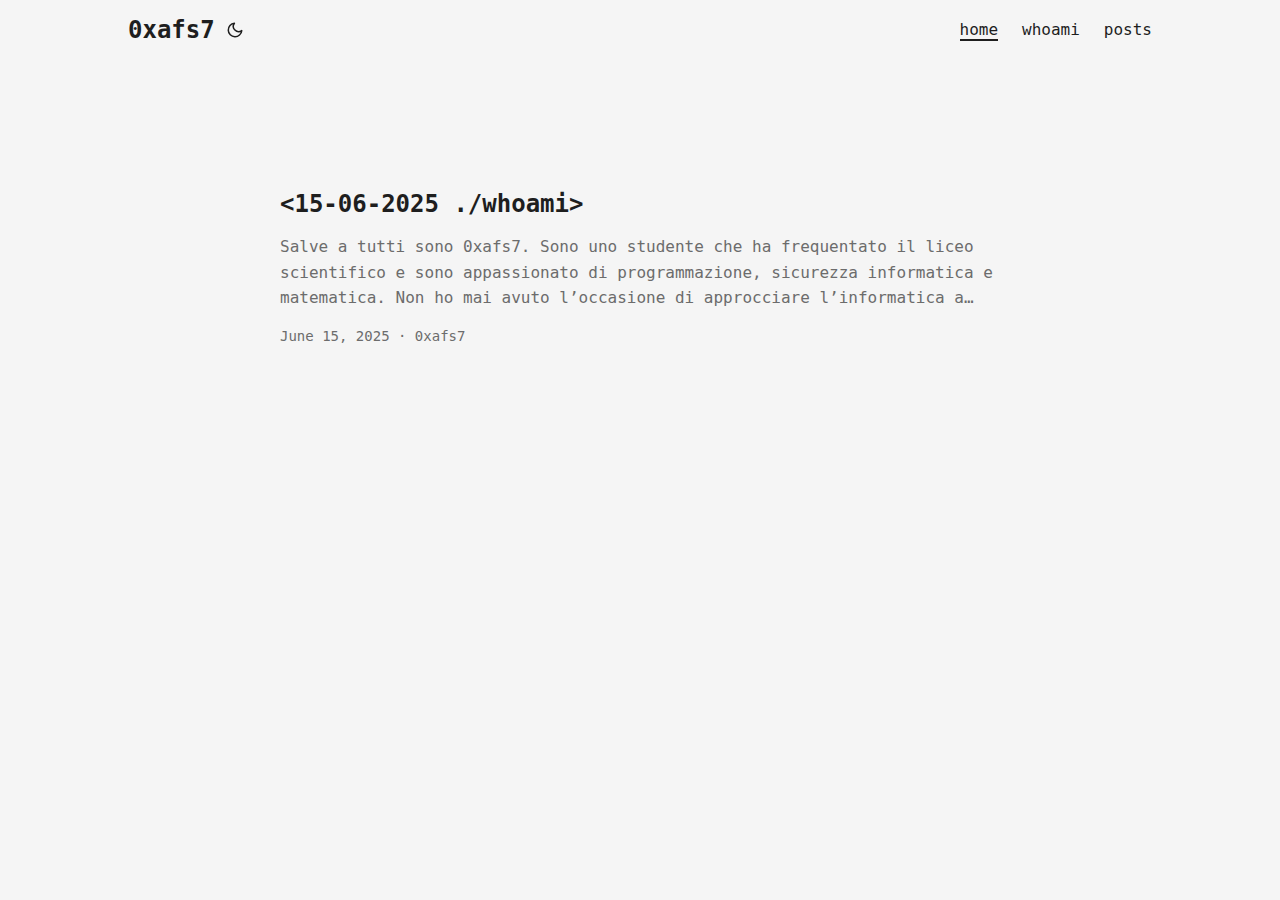
<file: index.html>
<!DOCTYPE html>
<html lang="en" dir="auto">

<head>
	<meta name="generator" content="Hugo 0.147.7"><meta charset="utf-8">
<meta http-equiv="X-UA-Compatible" content="IE=edge">
<meta name="viewport" content="width=device-width, initial-scale=1, shrink-to-fit=no">
<meta name="robots" content="index, follow">
<title>0xafs7</title>

<meta name="description" content="">
<meta name="author" content="0xafs7">
<link rel="canonical" href="https://0xafs7.github.io/">
<link crossorigin="anonymous" href="/assets/css/stylesheet.45ae8e7f2fd74a792add1e13f85edaa8a88697453b1a0668e74a569604aec07d.css" integrity="sha256-Ra6Ofy/XSnkq3R4T&#43;F7aqKiGl0U7GgZo50pWlgSuwH0=" rel="preload stylesheet" as="style">
<link rel="icon" href="https://0xafs7.github.io/favicon.ico">
<link rel="icon" type="image/png" sizes="16x16" href="https://0xafs7.github.io/favicon-16x16.png">
<link rel="icon" type="image/png" sizes="32x32" href="https://0xafs7.github.io/favicon-32x32.png">
<link rel="apple-touch-icon" href="https://0xafs7.github.io/apple-touch-icon.png">
<link rel="mask-icon" href="https://0xafs7.github.io/safari-pinned-tab.svg">
<meta name="theme-color" content="#2e2e33">
<meta name="msapplication-TileColor" content="#2e2e33">
<link rel="alternate" type="application/rss+xml" href="https://0xafs7.github.io/index.xml">
<link rel="alternate" hreflang="en" href="https://0xafs7.github.io/">
<noscript>
    <style>
        #theme-toggle,
        .top-link {
            display: none;
        }

    </style>
    <style>
        @media (prefers-color-scheme: dark) {
            :root {
                --theme: rgb(29, 30, 32);
                --entry: rgb(46, 46, 51);
                --primary: rgb(218, 218, 219);
                --secondary: rgb(155, 156, 157);
                --tertiary: rgb(65, 66, 68);
                --content: rgb(196, 196, 197);
                --code-block-bg: rgb(46, 46, 51);
                --code-bg: rgb(55, 56, 62);
                --border: rgb(51, 51, 51);
            }

            .list {
                background: var(--theme);
            }

            .list:not(.dark)::-webkit-scrollbar-track {
                background: 0 0;
            }

            .list:not(.dark)::-webkit-scrollbar-thumb {
                border-color: var(--theme);
            }
        }

    </style>
</noscript><meta property="og:url" content="https://0xafs7.github.io/">
  <meta property="og:site_name" content="0xafs7">
  <meta property="og:title" content="0xafs7">
  <meta property="og:locale" content="en-us">
  <meta property="og:type" content="website">
<meta name="twitter:card" content="summary">
<meta name="twitter:title" content="0xafs7">
<meta name="twitter:description" content="">

<script type="application/ld+json">
{
  "@context": "https://schema.org",
  "@type": "Organization",
  "name": "0xafs7",
  "url": "https://0xafs7.github.io/",
  "description": "",
  "logo": "https://0xafs7.github.io/favicon.ico",
  "sameAs": [
      
  ]
}
</script>
</head>

<body class="list" id="top">
<script>
    if (localStorage.getItem("pref-theme") === "dark") {
        document.body.classList.add('dark');
    } else if (localStorage.getItem("pref-theme") === "light") {
        document.body.classList.remove('dark')
    } else if (window.matchMedia('(prefers-color-scheme: dark)').matches) {
        document.body.classList.add('dark');
    }

</script>

<header class="header">
    <nav class="nav">
        <div class="logo">
            <a href="https://0xafs7.github.io/" accesskey="h" title="0xafs7 (Alt + H)">0xafs7</a>
            <div class="logo-switches">
                <button id="theme-toggle" accesskey="t" title="(Alt + T)" aria-label="Toggle theme">
                    <svg id="moon" xmlns="http://www.w3.org/2000/svg" width="24" height="18" viewBox="0 0 24 24"
                        fill="none" stroke="currentColor" stroke-width="2" stroke-linecap="round"
                        stroke-linejoin="round">
                        <path d="M21 12.79A9 9 0 1 1 11.21 3 7 7 0 0 0 21 12.79z"></path>
                    </svg>
                    <svg id="sun" xmlns="http://www.w3.org/2000/svg" width="24" height="18" viewBox="0 0 24 24"
                        fill="none" stroke="currentColor" stroke-width="2" stroke-linecap="round"
                        stroke-linejoin="round">
                        <circle cx="12" cy="12" r="5"></circle>
                        <line x1="12" y1="1" x2="12" y2="3"></line>
                        <line x1="12" y1="21" x2="12" y2="23"></line>
                        <line x1="4.22" y1="4.22" x2="5.64" y2="5.64"></line>
                        <line x1="18.36" y1="18.36" x2="19.78" y2="19.78"></line>
                        <line x1="1" y1="12" x2="3" y2="12"></line>
                        <line x1="21" y1="12" x2="23" y2="12"></line>
                        <line x1="4.22" y1="19.78" x2="5.64" y2="18.36"></line>
                        <line x1="18.36" y1="5.64" x2="19.78" y2="4.22"></line>
                    </svg>
                </button>
            </div>
        </div>
        <ul id="menu">
            <li>
                <a href="https://0xafs7.github.io/" title="home">
                    <span class="active">home</span>
                </a>
            </li>
            <li>
                <a href="https://0xafs7.github.io/whoami/" title="whoami">
                    <span>whoami</span>
                </a>
            </li>
            <li>
                <a href="https://0xafs7.github.io/posts/" title="posts">
                    <span>posts</span>
                </a>
            </li>
        </ul>
    </nav>
</header>
<main class="main"> 

<article class="first-entry"> 
  <header class="entry-header">
    <h2 class="entry-hint-parent">&lt;15-06-2025 ./whoami&gt;
    </h2>
  </header>
  <div class="entry-content">
    <p>Salve a tutti sono 0xafs7.
Sono uno studente che ha frequentato il liceo scientifico e sono appassionato di programmazione, sicurezza informatica e matematica.
Non ho mai avuto l’occasione di approcciare l’informatica a scuola, ma ho sempre coltivato questa passione nel tempo libero. Voglio usare questo blog per scrivere rigurardo semplici progetti che realizzerò nel corso del tempo e per parlare di qualche libro.
Attualmente sto imparando il linguaggio di programmazione C, ma in passato ho realizzato qualche programmino in python. Voglio approfondire il C per addentrarmi nella programmazione a basso livello e capire realmente cosa c’è dietro gli strumenti che usiamo ogni giorno.
...</p>
  </div>
  <footer class="entry-footer"><span title='2025-06-15 00:00:00 +0000 UTC'>June 15, 2025</span>&nbsp;·&nbsp;0xafs7</footer>
  <a class="entry-link" aria-label="post link to &lt;15-06-2025 ./whoami&gt;" href="https://0xafs7.github.io/posts/whoami/"></a>
</article>
    </main>
    
<a href="#top" aria-label="go to top" title="Go to Top (Alt + G)" class="top-link" id="top-link" accesskey="g">
    <svg xmlns="http://www.w3.org/2000/svg" viewBox="0 0 12 6" fill="currentColor">
        <path d="M12 6H0l6-6z" />
    </svg>
</a>

<script>
    let menu = document.getElementById('menu')
    if (menu) {
        menu.scrollLeft = localStorage.getItem("menu-scroll-position");
        menu.onscroll = function () {
            localStorage.setItem("menu-scroll-position", menu.scrollLeft);
        }
    }

    document.querySelectorAll('a[href^="#"]').forEach(anchor => {
        anchor.addEventListener("click", function (e) {
            e.preventDefault();
            var id = this.getAttribute("href").substr(1);
            if (!window.matchMedia('(prefers-reduced-motion: reduce)').matches) {
                document.querySelector(`[id='${decodeURIComponent(id)}']`).scrollIntoView({
                    behavior: "smooth"
                });
            } else {
                document.querySelector(`[id='${decodeURIComponent(id)}']`).scrollIntoView();
            }
            if (id === "top") {
                history.replaceState(null, null, " ");
            } else {
                history.pushState(null, null, `#${id}`);
            }
        });
    });

</script>
<script>
    var mybutton = document.getElementById("top-link");
    window.onscroll = function () {
        if (document.body.scrollTop > 800 || document.documentElement.scrollTop > 800) {
            mybutton.style.visibility = "visible";
            mybutton.style.opacity = "1";
        } else {
            mybutton.style.visibility = "hidden";
            mybutton.style.opacity = "0";
        }
    };

</script>
<script>
    document.getElementById("theme-toggle").addEventListener("click", () => {
        if (document.body.className.includes("dark")) {
            document.body.classList.remove('dark');
            localStorage.setItem("pref-theme", 'light');
        } else {
            document.body.classList.add('dark');
            localStorage.setItem("pref-theme", 'dark');
        }
    })

</script>
</body>

</html>
</file>
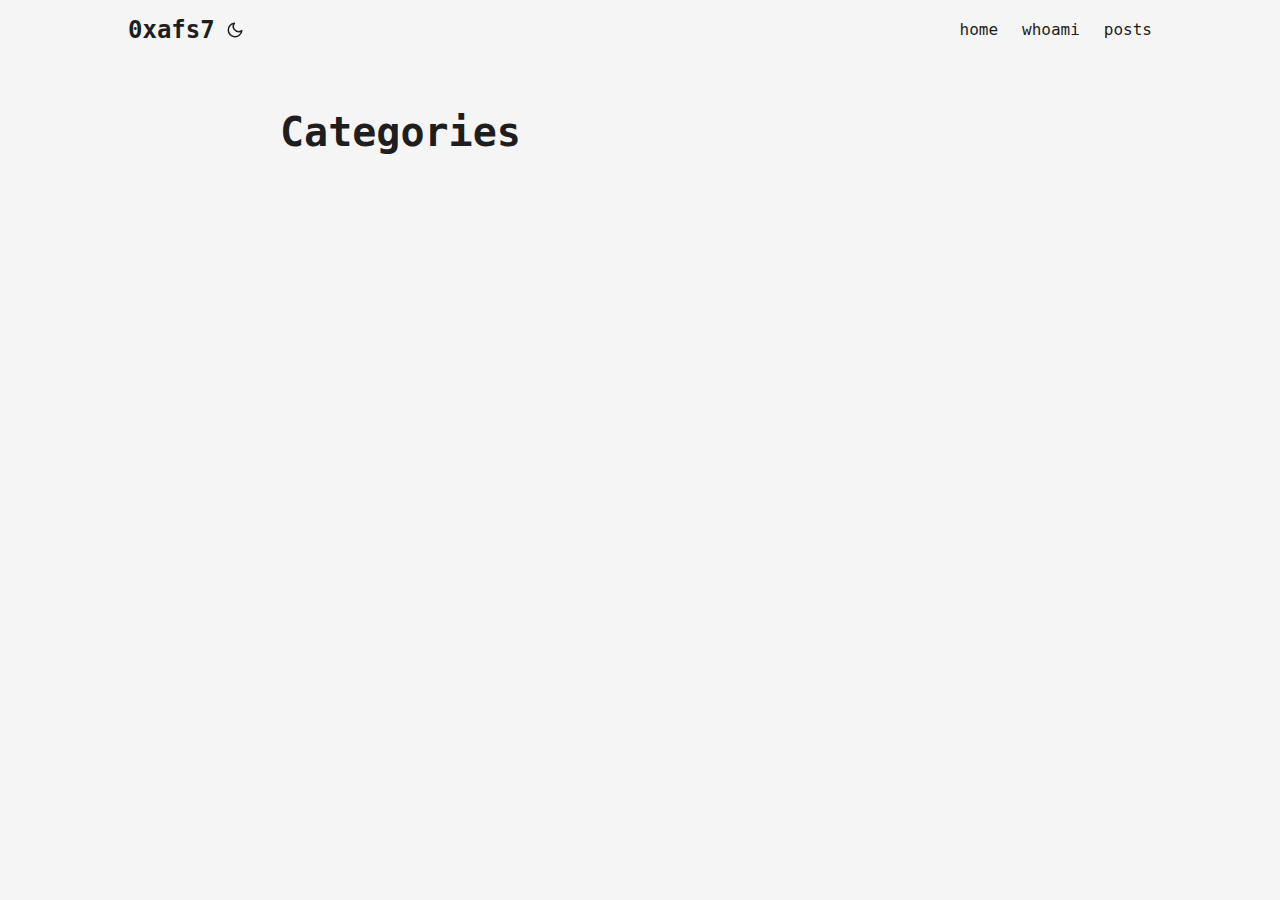
<file: categories/index.html>
<!DOCTYPE html>
<html lang="en" dir="auto">

<head><meta charset="utf-8">
<meta http-equiv="X-UA-Compatible" content="IE=edge">
<meta name="viewport" content="width=device-width, initial-scale=1, shrink-to-fit=no">
<meta name="robots" content="index, follow">
<title>Categories | 0xafs7</title>
<meta name="keywords" content="">
<meta name="description" content="">
<meta name="author" content="0xafs7">
<link rel="canonical" href="https://0xafs7.github.io/categories/">
<link crossorigin="anonymous" href="/assets/css/stylesheet.45ae8e7f2fd74a792add1e13f85edaa8a88697453b1a0668e74a569604aec07d.css" integrity="sha256-Ra6Ofy/XSnkq3R4T&#43;F7aqKiGl0U7GgZo50pWlgSuwH0=" rel="preload stylesheet" as="style">
<link rel="icon" href="https://0xafs7.github.io/favicon.ico">
<link rel="icon" type="image/png" sizes="16x16" href="https://0xafs7.github.io/favicon-16x16.png">
<link rel="icon" type="image/png" sizes="32x32" href="https://0xafs7.github.io/favicon-32x32.png">
<link rel="apple-touch-icon" href="https://0xafs7.github.io/apple-touch-icon.png">
<link rel="mask-icon" href="https://0xafs7.github.io/safari-pinned-tab.svg">
<meta name="theme-color" content="#2e2e33">
<meta name="msapplication-TileColor" content="#2e2e33">
<link rel="alternate" type="application/rss+xml" href="https://0xafs7.github.io/categories/index.xml">
<link rel="alternate" hreflang="en" href="https://0xafs7.github.io/categories/">
<noscript>
    <style>
        #theme-toggle,
        .top-link {
            display: none;
        }

    </style>
    <style>
        @media (prefers-color-scheme: dark) {
            :root {
                --theme: rgb(29, 30, 32);
                --entry: rgb(46, 46, 51);
                --primary: rgb(218, 218, 219);
                --secondary: rgb(155, 156, 157);
                --tertiary: rgb(65, 66, 68);
                --content: rgb(196, 196, 197);
                --code-block-bg: rgb(46, 46, 51);
                --code-bg: rgb(55, 56, 62);
                --border: rgb(51, 51, 51);
            }

            .list {
                background: var(--theme);
            }

            .list:not(.dark)::-webkit-scrollbar-track {
                background: 0 0;
            }

            .list:not(.dark)::-webkit-scrollbar-thumb {
                border-color: var(--theme);
            }
        }

    </style>
</noscript><meta property="og:url" content="https://0xafs7.github.io/categories/">
  <meta property="og:site_name" content="0xafs7">
  <meta property="og:title" content="Categories">
  <meta property="og:locale" content="en-us">
  <meta property="og:type" content="website">
<meta name="twitter:card" content="summary">
<meta name="twitter:title" content="Categories">
<meta name="twitter:description" content="">

</head>

<body class="list" id="top">
<script>
    if (localStorage.getItem("pref-theme") === "dark") {
        document.body.classList.add('dark');
    } else if (localStorage.getItem("pref-theme") === "light") {
        document.body.classList.remove('dark')
    } else if (window.matchMedia('(prefers-color-scheme: dark)').matches) {
        document.body.classList.add('dark');
    }

</script>

<header class="header">
    <nav class="nav">
        <div class="logo">
            <a href="https://0xafs7.github.io/" accesskey="h" title="0xafs7 (Alt + H)">0xafs7</a>
            <div class="logo-switches">
                <button id="theme-toggle" accesskey="t" title="(Alt + T)" aria-label="Toggle theme">
                    <svg id="moon" xmlns="http://www.w3.org/2000/svg" width="24" height="18" viewBox="0 0 24 24"
                        fill="none" stroke="currentColor" stroke-width="2" stroke-linecap="round"
                        stroke-linejoin="round">
                        <path d="M21 12.79A9 9 0 1 1 11.21 3 7 7 0 0 0 21 12.79z"></path>
                    </svg>
                    <svg id="sun" xmlns="http://www.w3.org/2000/svg" width="24" height="18" viewBox="0 0 24 24"
                        fill="none" stroke="currentColor" stroke-width="2" stroke-linecap="round"
                        stroke-linejoin="round">
                        <circle cx="12" cy="12" r="5"></circle>
                        <line x1="12" y1="1" x2="12" y2="3"></line>
                        <line x1="12" y1="21" x2="12" y2="23"></line>
                        <line x1="4.22" y1="4.22" x2="5.64" y2="5.64"></line>
                        <line x1="18.36" y1="18.36" x2="19.78" y2="19.78"></line>
                        <line x1="1" y1="12" x2="3" y2="12"></line>
                        <line x1="21" y1="12" x2="23" y2="12"></line>
                        <line x1="4.22" y1="19.78" x2="5.64" y2="18.36"></line>
                        <line x1="18.36" y1="5.64" x2="19.78" y2="4.22"></line>
                    </svg>
                </button>
            </div>
        </div>
        <ul id="menu">
            <li>
                <a href="https://0xafs7.github.io/" title="home">
                    <span>home</span>
                </a>
            </li>
            <li>
                <a href="https://0xafs7.github.io/whoami/" title="whoami">
                    <span>whoami</span>
                </a>
            </li>
            <li>
                <a href="https://0xafs7.github.io/posts/" title="posts">
                    <span>posts</span>
                </a>
            </li>
        </ul>
    </nav>
</header>
<main class="main">
<header class="page-header">
    <h1>Categories</h1>
</header>

<ul class="terms-tags">
</ul>
    </main>
    
<a href="#top" aria-label="go to top" title="Go to Top (Alt + G)" class="top-link" id="top-link" accesskey="g">
    <svg xmlns="http://www.w3.org/2000/svg" viewBox="0 0 12 6" fill="currentColor">
        <path d="M12 6H0l6-6z" />
    </svg>
</a>

<script>
    let menu = document.getElementById('menu')
    if (menu) {
        menu.scrollLeft = localStorage.getItem("menu-scroll-position");
        menu.onscroll = function () {
            localStorage.setItem("menu-scroll-position", menu.scrollLeft);
        }
    }

    document.querySelectorAll('a[href^="#"]').forEach(anchor => {
        anchor.addEventListener("click", function (e) {
            e.preventDefault();
            var id = this.getAttribute("href").substr(1);
            if (!window.matchMedia('(prefers-reduced-motion: reduce)').matches) {
                document.querySelector(`[id='${decodeURIComponent(id)}']`).scrollIntoView({
                    behavior: "smooth"
                });
            } else {
                document.querySelector(`[id='${decodeURIComponent(id)}']`).scrollIntoView();
            }
            if (id === "top") {
                history.replaceState(null, null, " ");
            } else {
                history.pushState(null, null, `#${id}`);
            }
        });
    });

</script>
<script>
    var mybutton = document.getElementById("top-link");
    window.onscroll = function () {
        if (document.body.scrollTop > 800 || document.documentElement.scrollTop > 800) {
            mybutton.style.visibility = "visible";
            mybutton.style.opacity = "1";
        } else {
            mybutton.style.visibility = "hidden";
            mybutton.style.opacity = "0";
        }
    };

</script>
<script>
    document.getElementById("theme-toggle").addEventListener("click", () => {
        if (document.body.className.includes("dark")) {
            document.body.classList.remove('dark');
            localStorage.setItem("pref-theme", 'light');
        } else {
            document.body.classList.add('dark');
            localStorage.setItem("pref-theme", 'dark');
        }
    })

</script>
</body>

</html>
</file>
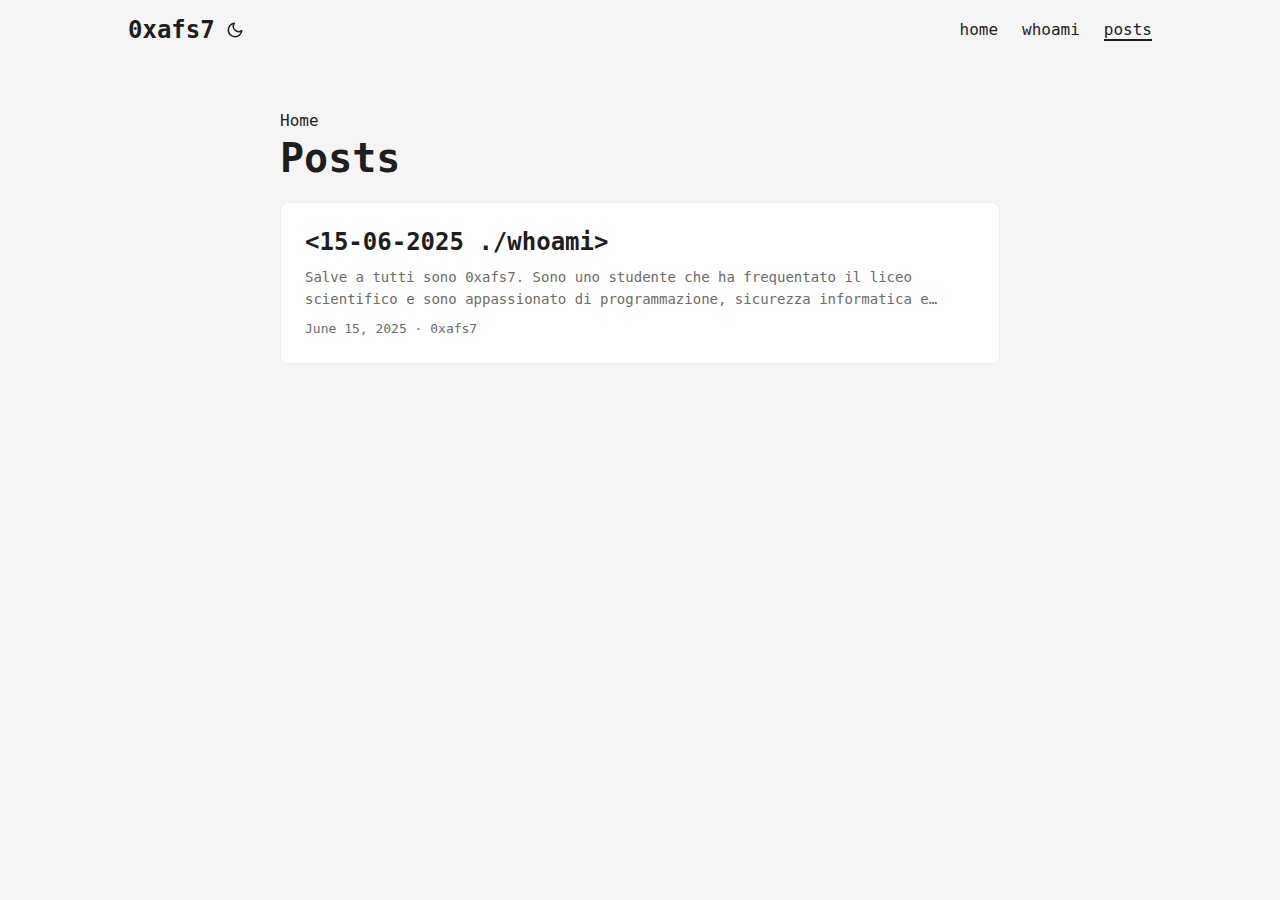
<file: posts/index.html>
<!DOCTYPE html>
<html lang="en" dir="auto">

<head><meta charset="utf-8">
<meta http-equiv="X-UA-Compatible" content="IE=edge">
<meta name="viewport" content="width=device-width, initial-scale=1, shrink-to-fit=no">
<meta name="robots" content="index, follow">
<title>Posts | 0xafs7</title>
<meta name="keywords" content="">
<meta name="description" content="Posts - 0xafs7">
<meta name="author" content="0xafs7">
<link rel="canonical" href="https://0xafs7.github.io/posts/">
<link crossorigin="anonymous" href="/assets/css/stylesheet.45ae8e7f2fd74a792add1e13f85edaa8a88697453b1a0668e74a569604aec07d.css" integrity="sha256-Ra6Ofy/XSnkq3R4T&#43;F7aqKiGl0U7GgZo50pWlgSuwH0=" rel="preload stylesheet" as="style">
<link rel="icon" href="https://0xafs7.github.io/favicon.ico">
<link rel="icon" type="image/png" sizes="16x16" href="https://0xafs7.github.io/favicon-16x16.png">
<link rel="icon" type="image/png" sizes="32x32" href="https://0xafs7.github.io/favicon-32x32.png">
<link rel="apple-touch-icon" href="https://0xafs7.github.io/apple-touch-icon.png">
<link rel="mask-icon" href="https://0xafs7.github.io/safari-pinned-tab.svg">
<meta name="theme-color" content="#2e2e33">
<meta name="msapplication-TileColor" content="#2e2e33">
<link rel="alternate" type="application/rss+xml" href="https://0xafs7.github.io/posts/index.xml">
<link rel="alternate" hreflang="en" href="https://0xafs7.github.io/posts/">
<noscript>
    <style>
        #theme-toggle,
        .top-link {
            display: none;
        }

    </style>
    <style>
        @media (prefers-color-scheme: dark) {
            :root {
                --theme: rgb(29, 30, 32);
                --entry: rgb(46, 46, 51);
                --primary: rgb(218, 218, 219);
                --secondary: rgb(155, 156, 157);
                --tertiary: rgb(65, 66, 68);
                --content: rgb(196, 196, 197);
                --code-block-bg: rgb(46, 46, 51);
                --code-bg: rgb(55, 56, 62);
                --border: rgb(51, 51, 51);
            }

            .list {
                background: var(--theme);
            }

            .list:not(.dark)::-webkit-scrollbar-track {
                background: 0 0;
            }

            .list:not(.dark)::-webkit-scrollbar-thumb {
                border-color: var(--theme);
            }
        }

    </style>
</noscript><meta property="og:url" content="https://0xafs7.github.io/posts/">
  <meta property="og:site_name" content="0xafs7">
  <meta property="og:title" content="Posts">
  <meta property="og:locale" content="en-us">
  <meta property="og:type" content="website">
<meta name="twitter:card" content="summary">
<meta name="twitter:title" content="Posts">
<meta name="twitter:description" content="">


<script type="application/ld+json">
{
  "@context": "https://schema.org",
  "@type": "BreadcrumbList",
  "itemListElement": [
    {
      "@type": "ListItem",
      "position":  1 ,
      "name": "Posts",
      "item": "https://0xafs7.github.io/posts/"
    }
  ]
}
</script>
</head>

<body class="list" id="top">
<script>
    if (localStorage.getItem("pref-theme") === "dark") {
        document.body.classList.add('dark');
    } else if (localStorage.getItem("pref-theme") === "light") {
        document.body.classList.remove('dark')
    } else if (window.matchMedia('(prefers-color-scheme: dark)').matches) {
        document.body.classList.add('dark');
    }

</script>

<header class="header">
    <nav class="nav">
        <div class="logo">
            <a href="https://0xafs7.github.io/" accesskey="h" title="0xafs7 (Alt + H)">0xafs7</a>
            <div class="logo-switches">
                <button id="theme-toggle" accesskey="t" title="(Alt + T)" aria-label="Toggle theme">
                    <svg id="moon" xmlns="http://www.w3.org/2000/svg" width="24" height="18" viewBox="0 0 24 24"
                        fill="none" stroke="currentColor" stroke-width="2" stroke-linecap="round"
                        stroke-linejoin="round">
                        <path d="M21 12.79A9 9 0 1 1 11.21 3 7 7 0 0 0 21 12.79z"></path>
                    </svg>
                    <svg id="sun" xmlns="http://www.w3.org/2000/svg" width="24" height="18" viewBox="0 0 24 24"
                        fill="none" stroke="currentColor" stroke-width="2" stroke-linecap="round"
                        stroke-linejoin="round">
                        <circle cx="12" cy="12" r="5"></circle>
                        <line x1="12" y1="1" x2="12" y2="3"></line>
                        <line x1="12" y1="21" x2="12" y2="23"></line>
                        <line x1="4.22" y1="4.22" x2="5.64" y2="5.64"></line>
                        <line x1="18.36" y1="18.36" x2="19.78" y2="19.78"></line>
                        <line x1="1" y1="12" x2="3" y2="12"></line>
                        <line x1="21" y1="12" x2="23" y2="12"></line>
                        <line x1="4.22" y1="19.78" x2="5.64" y2="18.36"></line>
                        <line x1="18.36" y1="5.64" x2="19.78" y2="4.22"></line>
                    </svg>
                </button>
            </div>
        </div>
        <ul id="menu">
            <li>
                <a href="https://0xafs7.github.io/" title="home">
                    <span>home</span>
                </a>
            </li>
            <li>
                <a href="https://0xafs7.github.io/whoami/" title="whoami">
                    <span>whoami</span>
                </a>
            </li>
            <li>
                <a href="https://0xafs7.github.io/posts/" title="posts">
                    <span class="active">posts</span>
                </a>
            </li>
        </ul>
    </nav>
</header>
<main class="main"> 
<header class="page-header"><div class="breadcrumbs"><a href="https://0xafs7.github.io/">Home</a></div>
  <h1>
    Posts
  </h1>
</header>

<article class="post-entry"> 
  <header class="entry-header">
    <h2 class="entry-hint-parent">&lt;15-06-2025 ./whoami&gt;
    </h2>
  </header>
  <div class="entry-content">
    <p>Salve a tutti sono 0xafs7.
Sono uno studente che ha frequentato il liceo scientifico e sono appassionato di programmazione, sicurezza informatica e matematica.
Non ho mai avuto l’occasione di approcciare l’informatica a scuola, ma ho sempre coltivato questa passione nel tempo libero. Voglio usare questo blog per scrivere rigurardo semplici progetti che realizzerò nel corso del tempo e per parlare di qualche libro.
Attualmente sto imparando il linguaggio di programmazione C, ma in passato ho realizzato qualche programmino in python. Voglio approfondire il C per addentrarmi nella programmazione a basso livello e capire realmente cosa c’è dietro gli strumenti che usiamo ogni giorno.
...</p>
  </div>
  <footer class="entry-footer"><span title='2025-06-15 00:00:00 +0000 UTC'>June 15, 2025</span>&nbsp;·&nbsp;0xafs7</footer>
  <a class="entry-link" aria-label="post link to &lt;15-06-2025 ./whoami&gt;" href="https://0xafs7.github.io/posts/whoami/"></a>
</article>
    </main>
    
<a href="#top" aria-label="go to top" title="Go to Top (Alt + G)" class="top-link" id="top-link" accesskey="g">
    <svg xmlns="http://www.w3.org/2000/svg" viewBox="0 0 12 6" fill="currentColor">
        <path d="M12 6H0l6-6z" />
    </svg>
</a>

<script>
    let menu = document.getElementById('menu')
    if (menu) {
        menu.scrollLeft = localStorage.getItem("menu-scroll-position");
        menu.onscroll = function () {
            localStorage.setItem("menu-scroll-position", menu.scrollLeft);
        }
    }

    document.querySelectorAll('a[href^="#"]').forEach(anchor => {
        anchor.addEventListener("click", function (e) {
            e.preventDefault();
            var id = this.getAttribute("href").substr(1);
            if (!window.matchMedia('(prefers-reduced-motion: reduce)').matches) {
                document.querySelector(`[id='${decodeURIComponent(id)}']`).scrollIntoView({
                    behavior: "smooth"
                });
            } else {
                document.querySelector(`[id='${decodeURIComponent(id)}']`).scrollIntoView();
            }
            if (id === "top") {
                history.replaceState(null, null, " ");
            } else {
                history.pushState(null, null, `#${id}`);
            }
        });
    });

</script>
<script>
    var mybutton = document.getElementById("top-link");
    window.onscroll = function () {
        if (document.body.scrollTop > 800 || document.documentElement.scrollTop > 800) {
            mybutton.style.visibility = "visible";
            mybutton.style.opacity = "1";
        } else {
            mybutton.style.visibility = "hidden";
            mybutton.style.opacity = "0";
        }
    };

</script>
<script>
    document.getElementById("theme-toggle").addEventListener("click", () => {
        if (document.body.className.includes("dark")) {
            document.body.classList.remove('dark');
            localStorage.setItem("pref-theme", 'light');
        } else {
            document.body.classList.add('dark');
            localStorage.setItem("pref-theme", 'dark');
        }
    })

</script>
</body>

</html>
</file>
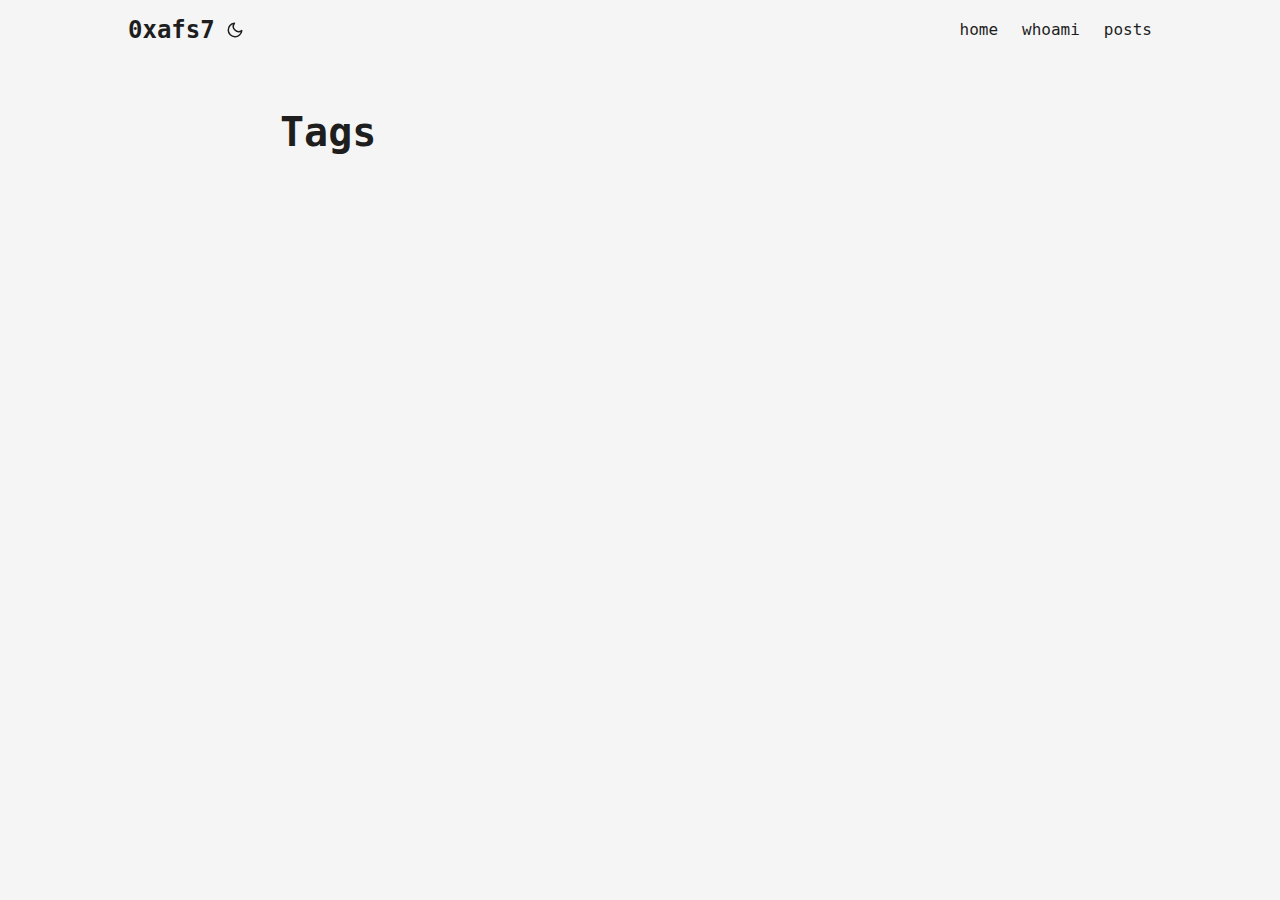
<file: tags/index.html>
<!DOCTYPE html>
<html lang="en" dir="auto">

<head><meta charset="utf-8">
<meta http-equiv="X-UA-Compatible" content="IE=edge">
<meta name="viewport" content="width=device-width, initial-scale=1, shrink-to-fit=no">
<meta name="robots" content="index, follow">
<title>Tags | 0xafs7</title>
<meta name="keywords" content="">
<meta name="description" content="">
<meta name="author" content="0xafs7">
<link rel="canonical" href="https://0xafs7.github.io/tags/">
<link crossorigin="anonymous" href="/assets/css/stylesheet.45ae8e7f2fd74a792add1e13f85edaa8a88697453b1a0668e74a569604aec07d.css" integrity="sha256-Ra6Ofy/XSnkq3R4T&#43;F7aqKiGl0U7GgZo50pWlgSuwH0=" rel="preload stylesheet" as="style">
<link rel="icon" href="https://0xafs7.github.io/favicon.ico">
<link rel="icon" type="image/png" sizes="16x16" href="https://0xafs7.github.io/favicon-16x16.png">
<link rel="icon" type="image/png" sizes="32x32" href="https://0xafs7.github.io/favicon-32x32.png">
<link rel="apple-touch-icon" href="https://0xafs7.github.io/apple-touch-icon.png">
<link rel="mask-icon" href="https://0xafs7.github.io/safari-pinned-tab.svg">
<meta name="theme-color" content="#2e2e33">
<meta name="msapplication-TileColor" content="#2e2e33">
<link rel="alternate" type="application/rss+xml" href="https://0xafs7.github.io/tags/index.xml">
<link rel="alternate" hreflang="en" href="https://0xafs7.github.io/tags/">
<noscript>
    <style>
        #theme-toggle,
        .top-link {
            display: none;
        }

    </style>
    <style>
        @media (prefers-color-scheme: dark) {
            :root {
                --theme: rgb(29, 30, 32);
                --entry: rgb(46, 46, 51);
                --primary: rgb(218, 218, 219);
                --secondary: rgb(155, 156, 157);
                --tertiary: rgb(65, 66, 68);
                --content: rgb(196, 196, 197);
                --code-block-bg: rgb(46, 46, 51);
                --code-bg: rgb(55, 56, 62);
                --border: rgb(51, 51, 51);
            }

            .list {
                background: var(--theme);
            }

            .list:not(.dark)::-webkit-scrollbar-track {
                background: 0 0;
            }

            .list:not(.dark)::-webkit-scrollbar-thumb {
                border-color: var(--theme);
            }
        }

    </style>
</noscript><meta property="og:url" content="https://0xafs7.github.io/tags/">
  <meta property="og:site_name" content="0xafs7">
  <meta property="og:title" content="Tags">
  <meta property="og:locale" content="en-us">
  <meta property="og:type" content="website">
<meta name="twitter:card" content="summary">
<meta name="twitter:title" content="Tags">
<meta name="twitter:description" content="">

</head>

<body class="list" id="top">
<script>
    if (localStorage.getItem("pref-theme") === "dark") {
        document.body.classList.add('dark');
    } else if (localStorage.getItem("pref-theme") === "light") {
        document.body.classList.remove('dark')
    } else if (window.matchMedia('(prefers-color-scheme: dark)').matches) {
        document.body.classList.add('dark');
    }

</script>

<header class="header">
    <nav class="nav">
        <div class="logo">
            <a href="https://0xafs7.github.io/" accesskey="h" title="0xafs7 (Alt + H)">0xafs7</a>
            <div class="logo-switches">
                <button id="theme-toggle" accesskey="t" title="(Alt + T)" aria-label="Toggle theme">
                    <svg id="moon" xmlns="http://www.w3.org/2000/svg" width="24" height="18" viewBox="0 0 24 24"
                        fill="none" stroke="currentColor" stroke-width="2" stroke-linecap="round"
                        stroke-linejoin="round">
                        <path d="M21 12.79A9 9 0 1 1 11.21 3 7 7 0 0 0 21 12.79z"></path>
                    </svg>
                    <svg id="sun" xmlns="http://www.w3.org/2000/svg" width="24" height="18" viewBox="0 0 24 24"
                        fill="none" stroke="currentColor" stroke-width="2" stroke-linecap="round"
                        stroke-linejoin="round">
                        <circle cx="12" cy="12" r="5"></circle>
                        <line x1="12" y1="1" x2="12" y2="3"></line>
                        <line x1="12" y1="21" x2="12" y2="23"></line>
                        <line x1="4.22" y1="4.22" x2="5.64" y2="5.64"></line>
                        <line x1="18.36" y1="18.36" x2="19.78" y2="19.78"></line>
                        <line x1="1" y1="12" x2="3" y2="12"></line>
                        <line x1="21" y1="12" x2="23" y2="12"></line>
                        <line x1="4.22" y1="19.78" x2="5.64" y2="18.36"></line>
                        <line x1="18.36" y1="5.64" x2="19.78" y2="4.22"></line>
                    </svg>
                </button>
            </div>
        </div>
        <ul id="menu">
            <li>
                <a href="https://0xafs7.github.io/" title="home">
                    <span>home</span>
                </a>
            </li>
            <li>
                <a href="https://0xafs7.github.io/whoami/" title="whoami">
                    <span>whoami</span>
                </a>
            </li>
            <li>
                <a href="https://0xafs7.github.io/posts/" title="posts">
                    <span>posts</span>
                </a>
            </li>
        </ul>
    </nav>
</header>
<main class="main">
<header class="page-header">
    <h1>Tags</h1>
</header>

<ul class="terms-tags">
</ul>
    </main>
    
<a href="#top" aria-label="go to top" title="Go to Top (Alt + G)" class="top-link" id="top-link" accesskey="g">
    <svg xmlns="http://www.w3.org/2000/svg" viewBox="0 0 12 6" fill="currentColor">
        <path d="M12 6H0l6-6z" />
    </svg>
</a>

<script>
    let menu = document.getElementById('menu')
    if (menu) {
        menu.scrollLeft = localStorage.getItem("menu-scroll-position");
        menu.onscroll = function () {
            localStorage.setItem("menu-scroll-position", menu.scrollLeft);
        }
    }

    document.querySelectorAll('a[href^="#"]').forEach(anchor => {
        anchor.addEventListener("click", function (e) {
            e.preventDefault();
            var id = this.getAttribute("href").substr(1);
            if (!window.matchMedia('(prefers-reduced-motion: reduce)').matches) {
                document.querySelector(`[id='${decodeURIComponent(id)}']`).scrollIntoView({
                    behavior: "smooth"
                });
            } else {
                document.querySelector(`[id='${decodeURIComponent(id)}']`).scrollIntoView();
            }
            if (id === "top") {
                history.replaceState(null, null, " ");
            } else {
                history.pushState(null, null, `#${id}`);
            }
        });
    });

</script>
<script>
    var mybutton = document.getElementById("top-link");
    window.onscroll = function () {
        if (document.body.scrollTop > 800 || document.documentElement.scrollTop > 800) {
            mybutton.style.visibility = "visible";
            mybutton.style.opacity = "1";
        } else {
            mybutton.style.visibility = "hidden";
            mybutton.style.opacity = "0";
        }
    };

</script>
<script>
    document.getElementById("theme-toggle").addEventListener("click", () => {
        if (document.body.className.includes("dark")) {
            document.body.classList.remove('dark');
            localStorage.setItem("pref-theme", 'light');
        } else {
            document.body.classList.add('dark');
            localStorage.setItem("pref-theme", 'dark');
        }
    })

</script>
</body>

</html>
</file>
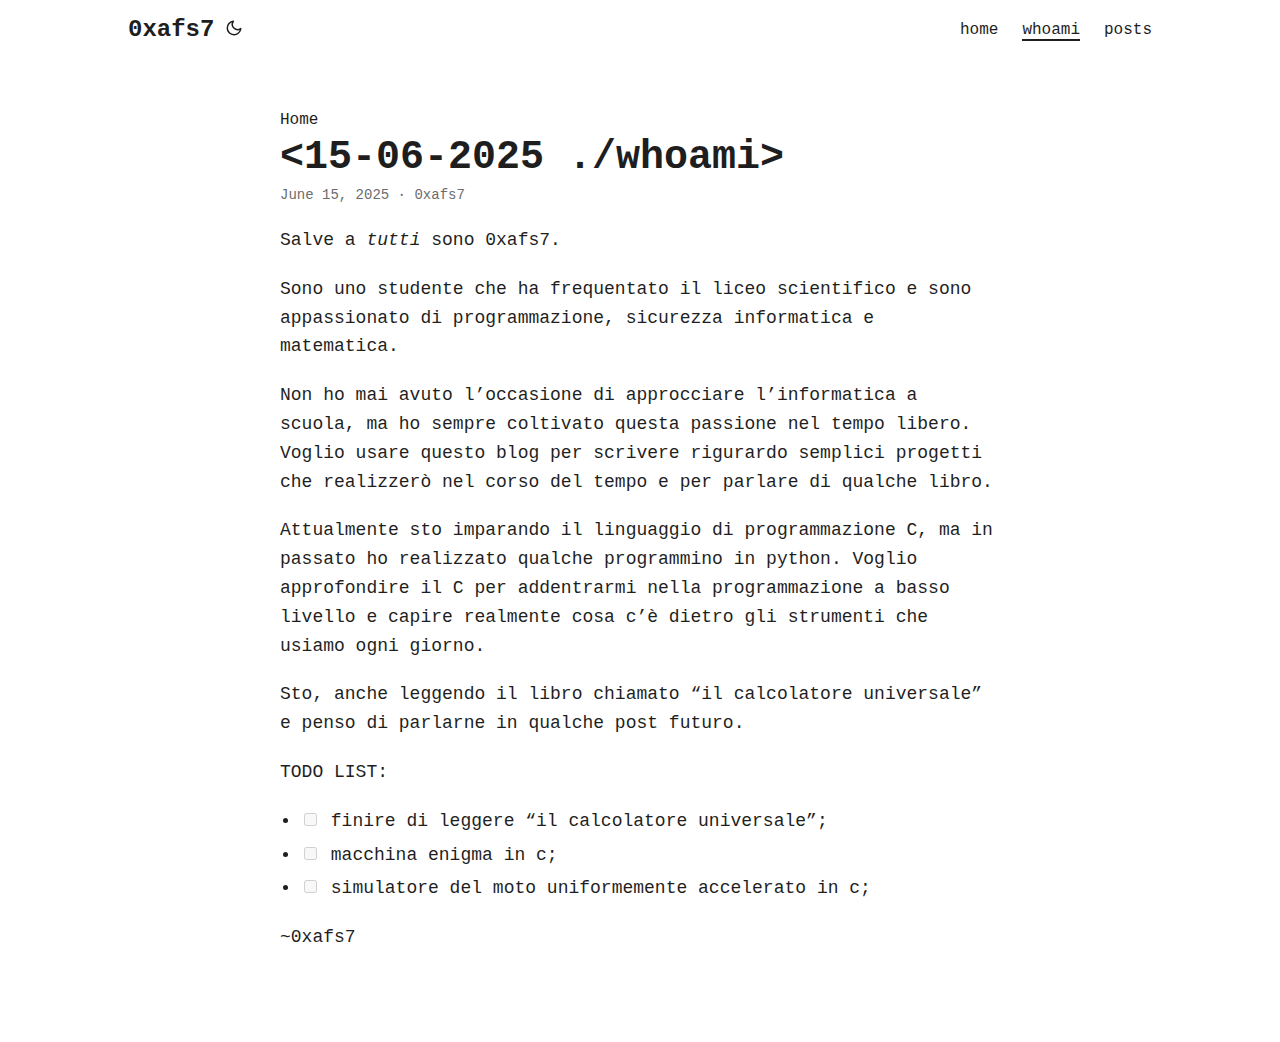
<file: whoami/index.html>
<!DOCTYPE html>
<html lang="en" dir="auto">

<head><meta charset="utf-8">
<meta http-equiv="X-UA-Compatible" content="IE=edge">
<meta name="viewport" content="width=device-width, initial-scale=1, shrink-to-fit=no">
<meta name="robots" content="index, follow">
<title>&lt;15-06-2025 ./whoami&gt; | 0xafs7</title>
<meta name="keywords" content="">
<meta name="description" content="Salve a tutti sono 0xafs7.
Sono uno studente che ha frequentato il liceo scientifico e sono appassionato di programmazione, sicurezza informatica e matematica.
Non ho mai avuto l&rsquo;occasione di approcciare l&rsquo;informatica a scuola, ma ho sempre coltivato questa passione nel tempo libero. Voglio usare questo blog per scrivere rigurardo semplici progetti che realizzerò nel corso del tempo e per parlare di qualche libro.
Attualmente sto imparando il linguaggio di programmazione C, ma in passato ho realizzato qualche programmino in python. Voglio approfondire il C per addentrarmi nella programmazione a basso livello e capire realmente cosa c&rsquo;è dietro gli strumenti che usiamo ogni giorno.">
<meta name="author" content="0xafs7">
<link rel="canonical" href="https://0xafs7.github.io/whoami/">
<link crossorigin="anonymous" href="/assets/css/stylesheet.45ae8e7f2fd74a792add1e13f85edaa8a88697453b1a0668e74a569604aec07d.css" integrity="sha256-Ra6Ofy/XSnkq3R4T&#43;F7aqKiGl0U7GgZo50pWlgSuwH0=" rel="preload stylesheet" as="style">
<link rel="icon" href="https://0xafs7.github.io/favicon.ico">
<link rel="icon" type="image/png" sizes="16x16" href="https://0xafs7.github.io/favicon-16x16.png">
<link rel="icon" type="image/png" sizes="32x32" href="https://0xafs7.github.io/favicon-32x32.png">
<link rel="apple-touch-icon" href="https://0xafs7.github.io/apple-touch-icon.png">
<link rel="mask-icon" href="https://0xafs7.github.io/safari-pinned-tab.svg">
<meta name="theme-color" content="#2e2e33">
<meta name="msapplication-TileColor" content="#2e2e33">
<link rel="alternate" hreflang="en" href="https://0xafs7.github.io/whoami/">
<noscript>
    <style>
        #theme-toggle,
        .top-link {
            display: none;
        }

    </style>
    <style>
        @media (prefers-color-scheme: dark) {
            :root {
                --theme: rgb(29, 30, 32);
                --entry: rgb(46, 46, 51);
                --primary: rgb(218, 218, 219);
                --secondary: rgb(155, 156, 157);
                --tertiary: rgb(65, 66, 68);
                --content: rgb(196, 196, 197);
                --code-block-bg: rgb(46, 46, 51);
                --code-bg: rgb(55, 56, 62);
                --border: rgb(51, 51, 51);
            }

            .list {
                background: var(--theme);
            }

            .list:not(.dark)::-webkit-scrollbar-track {
                background: 0 0;
            }

            .list:not(.dark)::-webkit-scrollbar-thumb {
                border-color: var(--theme);
            }
        }

    </style>
</noscript><meta property="og:url" content="https://0xafs7.github.io/whoami/">
  <meta property="og:site_name" content="0xafs7">
  <meta property="og:title" content="&lt;15-06-2025 ./whoami&gt;">
  <meta property="og:description" content="Salve a tutti sono 0xafs7.
Sono uno studente che ha frequentato il liceo scientifico e sono appassionato di programmazione, sicurezza informatica e matematica.
Non ho mai avuto l’occasione di approcciare l’informatica a scuola, ma ho sempre coltivato questa passione nel tempo libero. Voglio usare questo blog per scrivere rigurardo semplici progetti che realizzerò nel corso del tempo e per parlare di qualche libro.
Attualmente sto imparando il linguaggio di programmazione C, ma in passato ho realizzato qualche programmino in python. Voglio approfondire il C per addentrarmi nella programmazione a basso livello e capire realmente cosa c’è dietro gli strumenti che usiamo ogni giorno.">
  <meta property="og:locale" content="en-us">
  <meta property="og:type" content="article">
    <meta property="article:published_time" content="2025-06-15T00:00:00+00:00">
    <meta property="article:modified_time" content="2025-06-15T00:00:00+00:00">
<meta name="twitter:card" content="summary">
<meta name="twitter:title" content="&lt;15-06-2025 ./whoami&gt;">
<meta name="twitter:description" content="Salve a tutti sono 0xafs7.
Sono uno studente che ha frequentato il liceo scientifico e sono appassionato di programmazione, sicurezza informatica e matematica.
Non ho mai avuto l&rsquo;occasione di approcciare l&rsquo;informatica a scuola, ma ho sempre coltivato questa passione nel tempo libero. Voglio usare questo blog per scrivere rigurardo semplici progetti che realizzerò nel corso del tempo e per parlare di qualche libro.
Attualmente sto imparando il linguaggio di programmazione C, ma in passato ho realizzato qualche programmino in python. Voglio approfondire il C per addentrarmi nella programmazione a basso livello e capire realmente cosa c&rsquo;è dietro gli strumenti che usiamo ogni giorno.">


<script type="application/ld+json">
{
  "@context": "https://schema.org",
  "@type": "BreadcrumbList",
  "itemListElement": [
    {
      "@type": "ListItem",
      "position":  1 ,
      "name": "\u003c15-06-2025 ./whoami\u003e",
      "item": "https://0xafs7.github.io/whoami/"
    }
  ]
}
</script>
<script type="application/ld+json">
{
  "@context": "https://schema.org",
  "@type": "BlogPosting",
  "headline": "\u003c15-06-2025 ./whoami\u003e",
  "name": "\u003c15-06-2025 .\/whoami\u003e",
  "description": "Salve a tutti sono 0xafs7.\nSono uno studente che ha frequentato il liceo scientifico e sono appassionato di programmazione, sicurezza informatica e matematica.\nNon ho mai avuto l\u0026rsquo;occasione di approcciare l\u0026rsquo;informatica a scuola, ma ho sempre coltivato questa passione nel tempo libero. Voglio usare questo blog per scrivere rigurardo semplici progetti che realizzerò nel corso del tempo e per parlare di qualche libro.\nAttualmente sto imparando il linguaggio di programmazione C, ma in passato ho realizzato qualche programmino in python. Voglio approfondire il C per addentrarmi nella programmazione a basso livello e capire realmente cosa c\u0026rsquo;è dietro gli strumenti che usiamo ogni giorno.\n",
  "keywords": [
    
  ],
  "articleBody": "Salve a tutti sono 0xafs7.\nSono uno studente che ha frequentato il liceo scientifico e sono appassionato di programmazione, sicurezza informatica e matematica.\nNon ho mai avuto l’occasione di approcciare l’informatica a scuola, ma ho sempre coltivato questa passione nel tempo libero. Voglio usare questo blog per scrivere rigurardo semplici progetti che realizzerò nel corso del tempo e per parlare di qualche libro.\nAttualmente sto imparando il linguaggio di programmazione C, ma in passato ho realizzato qualche programmino in python. Voglio approfondire il C per addentrarmi nella programmazione a basso livello e capire realmente cosa c’è dietro gli strumenti che usiamo ogni giorno.\nSto, anche leggendo il libro chiamato “il calcolatore universale” e penso di parlarne in qualche post futuro.\nTODO LIST:\nfinire di leggere “il calcolatore universale”;\nmacchina enigma in c;\nsimulatore del moto uniformemente accelerato in c;\n~0xafs7\n",
  "wordCount" : "140",
  "inLanguage": "en",
  "datePublished": "2025-06-15T00:00:00Z",
  "dateModified": "2025-06-15T00:00:00Z",
  "author":{
    "@type": "Person",
    "name": "0xafs7"
  },
  "mainEntityOfPage": {
    "@type": "WebPage",
    "@id": "https://0xafs7.github.io/whoami/"
  },
  "publisher": {
    "@type": "Organization",
    "name": "0xafs7",
    "logo": {
      "@type": "ImageObject",
      "url": "https://0xafs7.github.io/favicon.ico"
    }
  }
}
</script>
</head>

<body class="" id="top">
<script>
    if (localStorage.getItem("pref-theme") === "dark") {
        document.body.classList.add('dark');
    } else if (localStorage.getItem("pref-theme") === "light") {
        document.body.classList.remove('dark')
    } else if (window.matchMedia('(prefers-color-scheme: dark)').matches) {
        document.body.classList.add('dark');
    }

</script>

<header class="header">
    <nav class="nav">
        <div class="logo">
            <a href="https://0xafs7.github.io/" accesskey="h" title="0xafs7 (Alt + H)">0xafs7</a>
            <div class="logo-switches">
                <button id="theme-toggle" accesskey="t" title="(Alt + T)" aria-label="Toggle theme">
                    <svg id="moon" xmlns="http://www.w3.org/2000/svg" width="24" height="18" viewBox="0 0 24 24"
                        fill="none" stroke="currentColor" stroke-width="2" stroke-linecap="round"
                        stroke-linejoin="round">
                        <path d="M21 12.79A9 9 0 1 1 11.21 3 7 7 0 0 0 21 12.79z"></path>
                    </svg>
                    <svg id="sun" xmlns="http://www.w3.org/2000/svg" width="24" height="18" viewBox="0 0 24 24"
                        fill="none" stroke="currentColor" stroke-width="2" stroke-linecap="round"
                        stroke-linejoin="round">
                        <circle cx="12" cy="12" r="5"></circle>
                        <line x1="12" y1="1" x2="12" y2="3"></line>
                        <line x1="12" y1="21" x2="12" y2="23"></line>
                        <line x1="4.22" y1="4.22" x2="5.64" y2="5.64"></line>
                        <line x1="18.36" y1="18.36" x2="19.78" y2="19.78"></line>
                        <line x1="1" y1="12" x2="3" y2="12"></line>
                        <line x1="21" y1="12" x2="23" y2="12"></line>
                        <line x1="4.22" y1="19.78" x2="5.64" y2="18.36"></line>
                        <line x1="18.36" y1="5.64" x2="19.78" y2="4.22"></line>
                    </svg>
                </button>
            </div>
        </div>
        <ul id="menu">
            <li>
                <a href="https://0xafs7.github.io/" title="home">
                    <span>home</span>
                </a>
            </li>
            <li>
                <a href="https://0xafs7.github.io/whoami/" title="whoami">
                    <span class="active">whoami</span>
                </a>
            </li>
            <li>
                <a href="https://0xafs7.github.io/posts/" title="posts">
                    <span>posts</span>
                </a>
            </li>
        </ul>
    </nav>
</header>
<main class="main">

<article class="post-single">
  <header class="post-header">
    <div class="breadcrumbs"><a href="https://0xafs7.github.io/">Home</a></div>
    <h1 class="post-title entry-hint-parent">
      &lt;15-06-2025 ./whoami&gt;
    </h1>
    <div class="post-meta"><span title='2025-06-15 00:00:00 +0000 UTC'>June 15, 2025</span>&nbsp;·&nbsp;0xafs7

</div>
  </header> 

  <div class="post-content"><p>Salve a <em>tutti</em> sono 0xafs7.</p>
<p>Sono uno studente che ha frequentato il liceo scientifico e sono appassionato di programmazione, sicurezza informatica e matematica.</p>
<p>Non ho mai avuto l&rsquo;occasione di approcciare l&rsquo;informatica a scuola, ma ho sempre coltivato questa passione nel tempo libero. Voglio usare questo blog per scrivere rigurardo semplici progetti che realizzerò nel corso del tempo e per parlare di qualche libro.</p>
<p>Attualmente sto imparando il linguaggio di programmazione C, ma in passato ho realizzato qualche programmino in python. Voglio approfondire il C per addentrarmi nella programmazione a basso livello e capire realmente cosa c&rsquo;è dietro gli strumenti che usiamo ogni giorno.</p>
<p>Sto, anche leggendo il libro chiamato &ldquo;il calcolatore universale&rdquo; e penso di parlarne in qualche post futuro.</p>
<p>TODO LIST:</p>
<ul>
<li>
<p><input disabled="" type="checkbox"> finire di leggere &ldquo;il calcolatore universale&rdquo;;</p>
</li>
<li>
<p><input disabled="" type="checkbox"> macchina enigma in c;</p>
</li>
<li>
<p><input disabled="" type="checkbox"> simulatore del moto uniformemente accelerato in c;</p>
</li>
</ul>
<p>~0xafs7</p>


  </div>

  <footer class="post-footer">
    <ul class="post-tags">
    </ul>

  </footer>
</article>
    </main>
    
<a href="#top" aria-label="go to top" title="Go to Top (Alt + G)" class="top-link" id="top-link" accesskey="g">
    <svg xmlns="http://www.w3.org/2000/svg" viewBox="0 0 12 6" fill="currentColor">
        <path d="M12 6H0l6-6z" />
    </svg>
</a>

<script>
    let menu = document.getElementById('menu')
    if (menu) {
        menu.scrollLeft = localStorage.getItem("menu-scroll-position");
        menu.onscroll = function () {
            localStorage.setItem("menu-scroll-position", menu.scrollLeft);
        }
    }

    document.querySelectorAll('a[href^="#"]').forEach(anchor => {
        anchor.addEventListener("click", function (e) {
            e.preventDefault();
            var id = this.getAttribute("href").substr(1);
            if (!window.matchMedia('(prefers-reduced-motion: reduce)').matches) {
                document.querySelector(`[id='${decodeURIComponent(id)}']`).scrollIntoView({
                    behavior: "smooth"
                });
            } else {
                document.querySelector(`[id='${decodeURIComponent(id)}']`).scrollIntoView();
            }
            if (id === "top") {
                history.replaceState(null, null, " ");
            } else {
                history.pushState(null, null, `#${id}`);
            }
        });
    });

</script>
<script>
    var mybutton = document.getElementById("top-link");
    window.onscroll = function () {
        if (document.body.scrollTop > 800 || document.documentElement.scrollTop > 800) {
            mybutton.style.visibility = "visible";
            mybutton.style.opacity = "1";
        } else {
            mybutton.style.visibility = "hidden";
            mybutton.style.opacity = "0";
        }
    };

</script>
<script>
    document.getElementById("theme-toggle").addEventListener("click", () => {
        if (document.body.className.includes("dark")) {
            document.body.classList.remove('dark');
            localStorage.setItem("pref-theme", 'light');
        } else {
            document.body.classList.add('dark');
            localStorage.setItem("pref-theme", 'dark');
        }
    })

</script>
<script>
    document.querySelectorAll('pre > code').forEach((codeblock) => {
        const container = codeblock.parentNode.parentNode;

        const copybutton = document.createElement('button');
        copybutton.classList.add('copy-code');
        copybutton.innerHTML = 'copy';

        function copyingDone() {
            copybutton.innerHTML = 'copied!';
            setTimeout(() => {
                copybutton.innerHTML = 'copy';
            }, 2000);
        }

        copybutton.addEventListener('click', (cb) => {
            if ('clipboard' in navigator) {
                navigator.clipboard.writeText(codeblock.textContent);
                copyingDone();
                return;
            }

            const range = document.createRange();
            range.selectNodeContents(codeblock);
            const selection = window.getSelection();
            selection.removeAllRanges();
            selection.addRange(range);
            try {
                document.execCommand('copy');
                copyingDone();
            } catch (e) { };
            selection.removeRange(range);
        });

        if (container.classList.contains("highlight")) {
            container.appendChild(copybutton);
        } else if (container.parentNode.firstChild == container) {
            
        } else if (codeblock.parentNode.parentNode.parentNode.parentNode.parentNode.nodeName == "TABLE") {
            
            codeblock.parentNode.parentNode.parentNode.parentNode.parentNode.appendChild(copybutton);
        } else {
            
            codeblock.parentNode.appendChild(copybutton);
        }
    });
</script>
</body>

</html>
</file>
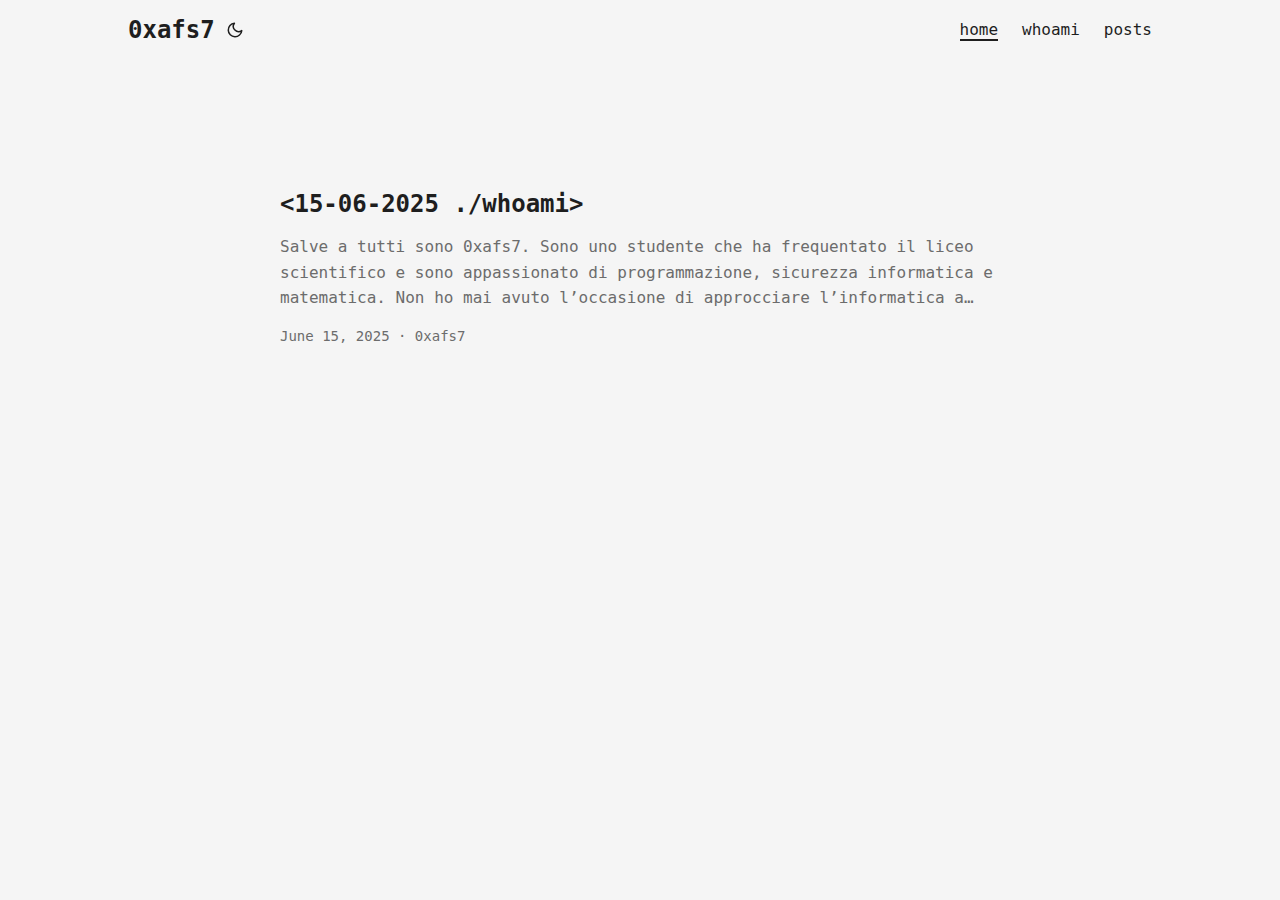
<file: page/1/index.html>
<!DOCTYPE html>
<html lang="en-us">
  <head>
    <title>https://0xafs7.github.io/</title>
    <link rel="canonical" href="https://0xafs7.github.io/">
    <meta name="robots" content="noindex">
    <meta charset="utf-8">
    <meta http-equiv="refresh" content="0; url=https://0xafs7.github.io/">
  </head>
</html>
</file>
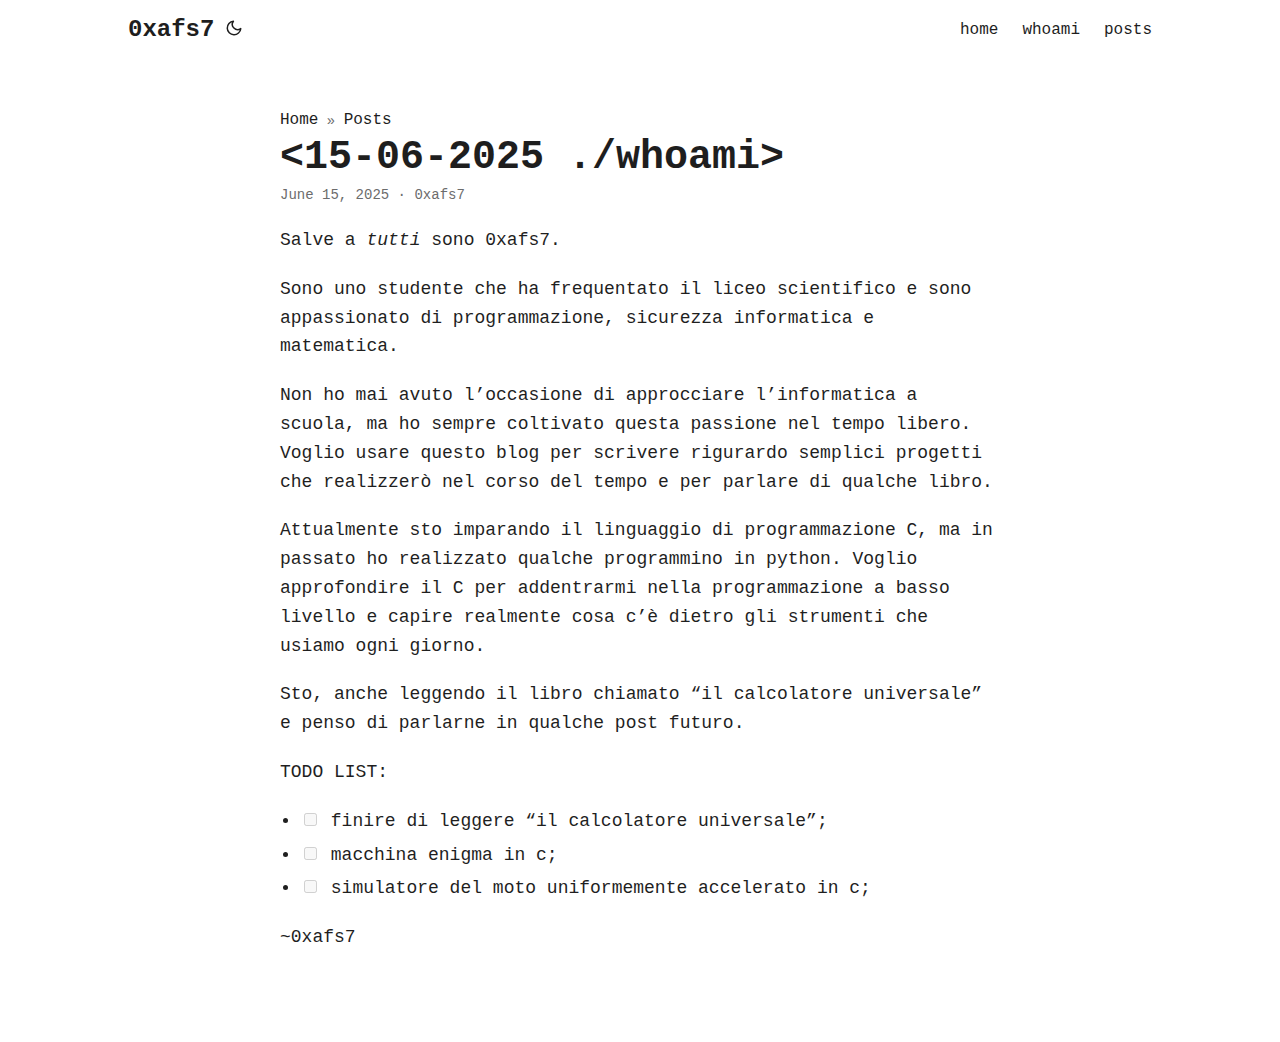
<file: posts/whoami/index.html>
<!DOCTYPE html>
<html lang="en" dir="auto">

<head><meta charset="utf-8">
<meta http-equiv="X-UA-Compatible" content="IE=edge">
<meta name="viewport" content="width=device-width, initial-scale=1, shrink-to-fit=no">
<meta name="robots" content="index, follow">
<title>&lt;15-06-2025 ./whoami&gt; | 0xafs7</title>
<meta name="keywords" content="">
<meta name="description" content="Salve a tutti sono 0xafs7.
Sono uno studente che ha frequentato il liceo scientifico e sono appassionato di programmazione, sicurezza informatica e matematica.
Non ho mai avuto l&rsquo;occasione di approcciare l&rsquo;informatica a scuola, ma ho sempre coltivato questa passione nel tempo libero. Voglio usare questo blog per scrivere rigurardo semplici progetti che realizzerò nel corso del tempo e per parlare di qualche libro.
Attualmente sto imparando il linguaggio di programmazione C, ma in passato ho realizzato qualche programmino in python. Voglio approfondire il C per addentrarmi nella programmazione a basso livello e capire realmente cosa c&rsquo;è dietro gli strumenti che usiamo ogni giorno.">
<meta name="author" content="0xafs7">
<link rel="canonical" href="https://0xafs7.github.io/posts/whoami/">
<link crossorigin="anonymous" href="/assets/css/stylesheet.45ae8e7f2fd74a792add1e13f85edaa8a88697453b1a0668e74a569604aec07d.css" integrity="sha256-Ra6Ofy/XSnkq3R4T&#43;F7aqKiGl0U7GgZo50pWlgSuwH0=" rel="preload stylesheet" as="style">
<link rel="icon" href="https://0xafs7.github.io/favicon.ico">
<link rel="icon" type="image/png" sizes="16x16" href="https://0xafs7.github.io/favicon-16x16.png">
<link rel="icon" type="image/png" sizes="32x32" href="https://0xafs7.github.io/favicon-32x32.png">
<link rel="apple-touch-icon" href="https://0xafs7.github.io/apple-touch-icon.png">
<link rel="mask-icon" href="https://0xafs7.github.io/safari-pinned-tab.svg">
<meta name="theme-color" content="#2e2e33">
<meta name="msapplication-TileColor" content="#2e2e33">
<link rel="alternate" hreflang="en" href="https://0xafs7.github.io/posts/whoami/">
<noscript>
    <style>
        #theme-toggle,
        .top-link {
            display: none;
        }

    </style>
    <style>
        @media (prefers-color-scheme: dark) {
            :root {
                --theme: rgb(29, 30, 32);
                --entry: rgb(46, 46, 51);
                --primary: rgb(218, 218, 219);
                --secondary: rgb(155, 156, 157);
                --tertiary: rgb(65, 66, 68);
                --content: rgb(196, 196, 197);
                --code-block-bg: rgb(46, 46, 51);
                --code-bg: rgb(55, 56, 62);
                --border: rgb(51, 51, 51);
            }

            .list {
                background: var(--theme);
            }

            .list:not(.dark)::-webkit-scrollbar-track {
                background: 0 0;
            }

            .list:not(.dark)::-webkit-scrollbar-thumb {
                border-color: var(--theme);
            }
        }

    </style>
</noscript><meta property="og:url" content="https://0xafs7.github.io/posts/whoami/">
  <meta property="og:site_name" content="0xafs7">
  <meta property="og:title" content="&lt;15-06-2025 ./whoami&gt;">
  <meta property="og:description" content="Salve a tutti sono 0xafs7.
Sono uno studente che ha frequentato il liceo scientifico e sono appassionato di programmazione, sicurezza informatica e matematica.
Non ho mai avuto l’occasione di approcciare l’informatica a scuola, ma ho sempre coltivato questa passione nel tempo libero. Voglio usare questo blog per scrivere rigurardo semplici progetti che realizzerò nel corso del tempo e per parlare di qualche libro.
Attualmente sto imparando il linguaggio di programmazione C, ma in passato ho realizzato qualche programmino in python. Voglio approfondire il C per addentrarmi nella programmazione a basso livello e capire realmente cosa c’è dietro gli strumenti che usiamo ogni giorno.">
  <meta property="og:locale" content="en-us">
  <meta property="og:type" content="article">
    <meta property="article:section" content="posts">
    <meta property="article:published_time" content="2025-06-15T00:00:00+00:00">
    <meta property="article:modified_time" content="2025-06-15T00:00:00+00:00">
<meta name="twitter:card" content="summary">
<meta name="twitter:title" content="&lt;15-06-2025 ./whoami&gt;">
<meta name="twitter:description" content="Salve a tutti sono 0xafs7.
Sono uno studente che ha frequentato il liceo scientifico e sono appassionato di programmazione, sicurezza informatica e matematica.
Non ho mai avuto l&rsquo;occasione di approcciare l&rsquo;informatica a scuola, ma ho sempre coltivato questa passione nel tempo libero. Voglio usare questo blog per scrivere rigurardo semplici progetti che realizzerò nel corso del tempo e per parlare di qualche libro.
Attualmente sto imparando il linguaggio di programmazione C, ma in passato ho realizzato qualche programmino in python. Voglio approfondire il C per addentrarmi nella programmazione a basso livello e capire realmente cosa c&rsquo;è dietro gli strumenti che usiamo ogni giorno.">


<script type="application/ld+json">
{
  "@context": "https://schema.org",
  "@type": "BreadcrumbList",
  "itemListElement": [
    {
      "@type": "ListItem",
      "position":  1 ,
      "name": "Posts",
      "item": "https://0xafs7.github.io/posts/"
    }, 
    {
      "@type": "ListItem",
      "position":  2 ,
      "name": "\u003c15-06-2025 ./whoami\u003e",
      "item": "https://0xafs7.github.io/posts/whoami/"
    }
  ]
}
</script>
<script type="application/ld+json">
{
  "@context": "https://schema.org",
  "@type": "BlogPosting",
  "headline": "\u003c15-06-2025 ./whoami\u003e",
  "name": "\u003c15-06-2025 .\/whoami\u003e",
  "description": "Salve a tutti sono 0xafs7.\nSono uno studente che ha frequentato il liceo scientifico e sono appassionato di programmazione, sicurezza informatica e matematica.\nNon ho mai avuto l\u0026rsquo;occasione di approcciare l\u0026rsquo;informatica a scuola, ma ho sempre coltivato questa passione nel tempo libero. Voglio usare questo blog per scrivere rigurardo semplici progetti che realizzerò nel corso del tempo e per parlare di qualche libro.\nAttualmente sto imparando il linguaggio di programmazione C, ma in passato ho realizzato qualche programmino in python. Voglio approfondire il C per addentrarmi nella programmazione a basso livello e capire realmente cosa c\u0026rsquo;è dietro gli strumenti che usiamo ogni giorno.\n",
  "keywords": [
    
  ],
  "articleBody": "Salve a tutti sono 0xafs7.\nSono uno studente che ha frequentato il liceo scientifico e sono appassionato di programmazione, sicurezza informatica e matematica.\nNon ho mai avuto l’occasione di approcciare l’informatica a scuola, ma ho sempre coltivato questa passione nel tempo libero. Voglio usare questo blog per scrivere rigurardo semplici progetti che realizzerò nel corso del tempo e per parlare di qualche libro.\nAttualmente sto imparando il linguaggio di programmazione C, ma in passato ho realizzato qualche programmino in python. Voglio approfondire il C per addentrarmi nella programmazione a basso livello e capire realmente cosa c’è dietro gli strumenti che usiamo ogni giorno.\nSto, anche leggendo il libro chiamato “il calcolatore universale” e penso di parlarne in qualche post futuro.\nTODO LIST:\nfinire di leggere “il calcolatore universale”;\nmacchina enigma in c;\nsimulatore del moto uniformemente accelerato in c;\n~0xafs7\n",
  "wordCount" : "140",
  "inLanguage": "en",
  "datePublished": "2025-06-15T00:00:00Z",
  "dateModified": "2025-06-15T00:00:00Z",
  "author":{
    "@type": "Person",
    "name": "0xafs7"
  },
  "mainEntityOfPage": {
    "@type": "WebPage",
    "@id": "https://0xafs7.github.io/posts/whoami/"
  },
  "publisher": {
    "@type": "Organization",
    "name": "0xafs7",
    "logo": {
      "@type": "ImageObject",
      "url": "https://0xafs7.github.io/favicon.ico"
    }
  }
}
</script>
</head>

<body class="" id="top">
<script>
    if (localStorage.getItem("pref-theme") === "dark") {
        document.body.classList.add('dark');
    } else if (localStorage.getItem("pref-theme") === "light") {
        document.body.classList.remove('dark')
    } else if (window.matchMedia('(prefers-color-scheme: dark)').matches) {
        document.body.classList.add('dark');
    }

</script>

<header class="header">
    <nav class="nav">
        <div class="logo">
            <a href="https://0xafs7.github.io/" accesskey="h" title="0xafs7 (Alt + H)">0xafs7</a>
            <div class="logo-switches">
                <button id="theme-toggle" accesskey="t" title="(Alt + T)" aria-label="Toggle theme">
                    <svg id="moon" xmlns="http://www.w3.org/2000/svg" width="24" height="18" viewBox="0 0 24 24"
                        fill="none" stroke="currentColor" stroke-width="2" stroke-linecap="round"
                        stroke-linejoin="round">
                        <path d="M21 12.79A9 9 0 1 1 11.21 3 7 7 0 0 0 21 12.79z"></path>
                    </svg>
                    <svg id="sun" xmlns="http://www.w3.org/2000/svg" width="24" height="18" viewBox="0 0 24 24"
                        fill="none" stroke="currentColor" stroke-width="2" stroke-linecap="round"
                        stroke-linejoin="round">
                        <circle cx="12" cy="12" r="5"></circle>
                        <line x1="12" y1="1" x2="12" y2="3"></line>
                        <line x1="12" y1="21" x2="12" y2="23"></line>
                        <line x1="4.22" y1="4.22" x2="5.64" y2="5.64"></line>
                        <line x1="18.36" y1="18.36" x2="19.78" y2="19.78"></line>
                        <line x1="1" y1="12" x2="3" y2="12"></line>
                        <line x1="21" y1="12" x2="23" y2="12"></line>
                        <line x1="4.22" y1="19.78" x2="5.64" y2="18.36"></line>
                        <line x1="18.36" y1="5.64" x2="19.78" y2="4.22"></line>
                    </svg>
                </button>
            </div>
        </div>
        <ul id="menu">
            <li>
                <a href="https://0xafs7.github.io/" title="home">
                    <span>home</span>
                </a>
            </li>
            <li>
                <a href="https://0xafs7.github.io/whoami/" title="whoami">
                    <span>whoami</span>
                </a>
            </li>
            <li>
                <a href="https://0xafs7.github.io/posts/" title="posts">
                    <span>posts</span>
                </a>
            </li>
        </ul>
    </nav>
</header>
<main class="main">

<article class="post-single">
  <header class="post-header">
    <div class="breadcrumbs"><a href="https://0xafs7.github.io/">Home</a>&nbsp;»&nbsp;<a href="https://0xafs7.github.io/posts/">Posts</a></div>
    <h1 class="post-title entry-hint-parent">
      &lt;15-06-2025 ./whoami&gt;
    </h1>
    <div class="post-meta"><span title='2025-06-15 00:00:00 +0000 UTC'>June 15, 2025</span>&nbsp;·&nbsp;0xafs7

</div>
  </header> 

  <div class="post-content"><p>Salve a <em>tutti</em> sono 0xafs7.</p>
<p>Sono uno studente che ha frequentato il liceo scientifico e sono appassionato di programmazione, sicurezza informatica e matematica.</p>
<p>Non ho mai avuto l&rsquo;occasione di approcciare l&rsquo;informatica a scuola, ma ho sempre coltivato questa passione nel tempo libero. Voglio usare questo blog per scrivere rigurardo semplici progetti che realizzerò nel corso del tempo e per parlare di qualche libro.</p>
<p>Attualmente sto imparando il linguaggio di programmazione C, ma in passato ho realizzato qualche programmino in python. Voglio approfondire il C per addentrarmi nella programmazione a basso livello e capire realmente cosa c&rsquo;è dietro gli strumenti che usiamo ogni giorno.</p>
<p>Sto, anche leggendo il libro chiamato &ldquo;il calcolatore universale&rdquo; e penso di parlarne in qualche post futuro.</p>
<p>TODO LIST:</p>
<ul>
<li>
<p><input disabled="" type="checkbox"> finire di leggere &ldquo;il calcolatore universale&rdquo;;</p>
</li>
<li>
<p><input disabled="" type="checkbox"> macchina enigma in c;</p>
</li>
<li>
<p><input disabled="" type="checkbox"> simulatore del moto uniformemente accelerato in c;</p>
</li>
</ul>
<p>~0xafs7</p>


  </div>

  <footer class="post-footer">
    <ul class="post-tags">
    </ul>

  </footer>
</article>
    </main>
    
<a href="#top" aria-label="go to top" title="Go to Top (Alt + G)" class="top-link" id="top-link" accesskey="g">
    <svg xmlns="http://www.w3.org/2000/svg" viewBox="0 0 12 6" fill="currentColor">
        <path d="M12 6H0l6-6z" />
    </svg>
</a>

<script>
    let menu = document.getElementById('menu')
    if (menu) {
        menu.scrollLeft = localStorage.getItem("menu-scroll-position");
        menu.onscroll = function () {
            localStorage.setItem("menu-scroll-position", menu.scrollLeft);
        }
    }

    document.querySelectorAll('a[href^="#"]').forEach(anchor => {
        anchor.addEventListener("click", function (e) {
            e.preventDefault();
            var id = this.getAttribute("href").substr(1);
            if (!window.matchMedia('(prefers-reduced-motion: reduce)').matches) {
                document.querySelector(`[id='${decodeURIComponent(id)}']`).scrollIntoView({
                    behavior: "smooth"
                });
            } else {
                document.querySelector(`[id='${decodeURIComponent(id)}']`).scrollIntoView();
            }
            if (id === "top") {
                history.replaceState(null, null, " ");
            } else {
                history.pushState(null, null, `#${id}`);
            }
        });
    });

</script>
<script>
    var mybutton = document.getElementById("top-link");
    window.onscroll = function () {
        if (document.body.scrollTop > 800 || document.documentElement.scrollTop > 800) {
            mybutton.style.visibility = "visible";
            mybutton.style.opacity = "1";
        } else {
            mybutton.style.visibility = "hidden";
            mybutton.style.opacity = "0";
        }
    };

</script>
<script>
    document.getElementById("theme-toggle").addEventListener("click", () => {
        if (document.body.className.includes("dark")) {
            document.body.classList.remove('dark');
            localStorage.setItem("pref-theme", 'light');
        } else {
            document.body.classList.add('dark');
            localStorage.setItem("pref-theme", 'dark');
        }
    })

</script>
<script>
    document.querySelectorAll('pre > code').forEach((codeblock) => {
        const container = codeblock.parentNode.parentNode;

        const copybutton = document.createElement('button');
        copybutton.classList.add('copy-code');
        copybutton.innerHTML = 'copy';

        function copyingDone() {
            copybutton.innerHTML = 'copied!';
            setTimeout(() => {
                copybutton.innerHTML = 'copy';
            }, 2000);
        }

        copybutton.addEventListener('click', (cb) => {
            if ('clipboard' in navigator) {
                navigator.clipboard.writeText(codeblock.textContent);
                copyingDone();
                return;
            }

            const range = document.createRange();
            range.selectNodeContents(codeblock);
            const selection = window.getSelection();
            selection.removeAllRanges();
            selection.addRange(range);
            try {
                document.execCommand('copy');
                copyingDone();
            } catch (e) { };
            selection.removeRange(range);
        });

        if (container.classList.contains("highlight")) {
            container.appendChild(copybutton);
        } else if (container.parentNode.firstChild == container) {
            
        } else if (codeblock.parentNode.parentNode.parentNode.parentNode.parentNode.nodeName == "TABLE") {
            
            codeblock.parentNode.parentNode.parentNode.parentNode.parentNode.appendChild(copybutton);
        } else {
            
            codeblock.parentNode.appendChild(copybutton);
        }
    });
</script>
</body>

</html>
</file>
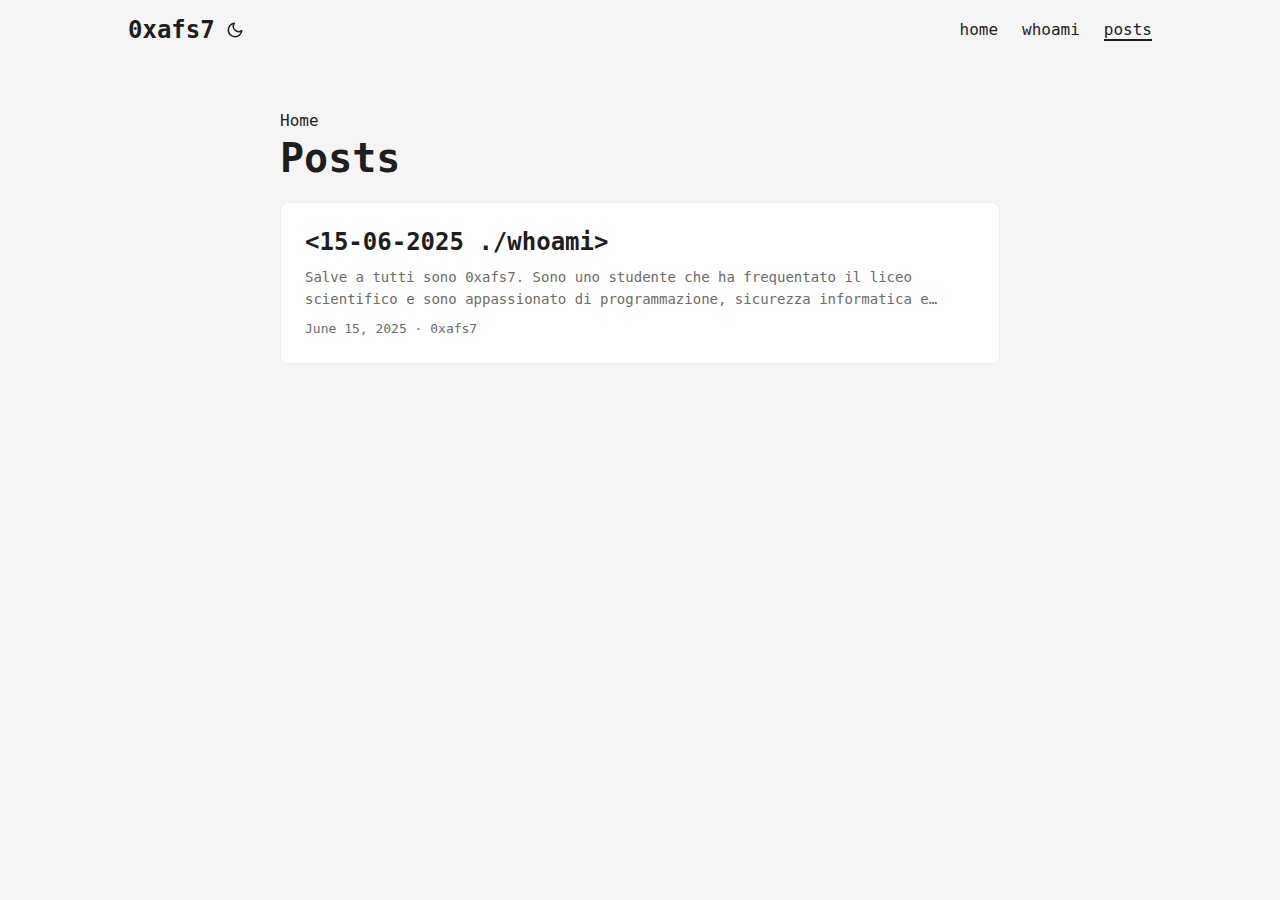
<file: posts/page/1/index.html>
<!DOCTYPE html>
<html lang="en-us">
  <head>
    <title>https://0xafs7.github.io/posts/</title>
    <link rel="canonical" href="https://0xafs7.github.io/posts/">
    <meta name="robots" content="noindex">
    <meta charset="utf-8">
    <meta http-equiv="refresh" content="0; url=https://0xafs7.github.io/posts/">
  </head>
</html>
</file>
<file: assets/css/stylesheet.45ae8e7f2fd74a792add1e13f85edaa8a88697453b1a0668e74a569604aec07d.css>
/*
  PaperMod v8+
  License: MIT https://github.com/adityatelange/hugo-PaperMod/blob/master/LICENSE
  Copyright (c) 2020 nanxiaobei and adityatelange
  Copyright (c) 2021-2025 adityatelange
*/
:root{--gap:24px;--content-gap:20px;--nav-width:1024px;--main-width:720px;--header-height:60px;--footer-height:60px;--radius:8px;--theme:rgb(255, 255, 255);--entry:rgb(255, 255, 255);--primary:rgb(30, 30, 30);--secondary:rgb(108, 108, 108);--tertiary:rgb(214, 214, 214);--content:rgb(31, 31, 31);--code-block-bg:rgb(28, 29, 33);--code-bg:rgb(245, 245, 245);--border:rgb(238, 238, 238)}.dark{--theme:rgb(29, 30, 32);--entry:rgb(46, 46, 51);--primary:rgb(218, 218, 219);--secondary:rgb(155, 156, 157);--tertiary:rgb(65, 66, 68);--content:rgb(196, 196, 197);--code-block-bg:rgb(46, 46, 51);--code-bg:rgb(55, 56, 62);--border:rgb(51, 51, 51)}.list{background:var(--code-bg)}.dark.list{background:var(--theme)}*,::after,::before{box-sizing:border-box}html{-webkit-tap-highlight-color:transparent;overflow-y:scroll;-webkit-text-size-adjust:100%;text-size-adjust:100%}a,button,body,h1,h2,h3,h4,h5,h6{color:var(--primary)}body{font-family:vt323,monospace;font-size:18px;line-height:1.6;word-break:break-word;background:var(--theme)}article,aside,figcaption,figure,footer,header,hgroup,main,nav,section,table{display:block}h1,h2,h3,h4,h5,h6{line-height:1.2}h1,h2,h3,h4,h5,h6,p{margin-top:0;margin-bottom:0}ul{padding:0}a{text-decoration:none}body,figure,ul{margin:0}table{width:100%;border-collapse:collapse;border-spacing:0;overflow-x:auto;word-break:keep-all}button,input,textarea{padding:0;font:inherit;background:0 0;border:0}input,textarea{outline:0}button,input[type=button],input[type=submit]{cursor:pointer}input:-webkit-autofill,textarea:-webkit-autofill{box-shadow:0 0 0 50px var(--theme)inset}img{display:block;max-width:100%}.not-found{position:absolute;left:0;right:0;display:flex;align-items:center;justify-content:center;height:80%;font-size:160px;font-weight:700}.archive-posts{width:100%;font-size:16px}.archive-year{margin-top:40px}.archive-year:not(:last-of-type){border-bottom:2px solid var(--border)}.archive-month{display:flex;align-items:flex-start;padding:10px 0}.archive-month-header{margin:25px 0;width:200px}.archive-month:not(:last-of-type){border-bottom:1px solid var(--border)}.archive-entry{position:relative;padding:5px;margin:10px 0}.archive-entry-title{margin:5px 0;font-weight:400}.archive-count,.archive-meta{color:var(--secondary);font-size:14px}.footer,.top-link{font-size:12px;color:var(--secondary)}.footer{max-width:calc(var(--main-width) + var(--gap) * 2);margin:auto;padding:calc((var(--footer-height) - var(--gap))/2)var(--gap);text-align:center;line-height:24px}.footer span{margin-inline-start:1px;margin-inline-end:1px}.footer span:last-child{white-space:nowrap}.footer a{color:inherit;border-bottom:1px solid var(--secondary)}.footer a:hover{border-bottom:1px solid var(--primary)}.top-link{visibility:hidden;position:fixed;bottom:60px;right:30px;z-index:99;background:var(--tertiary);width:42px;height:42px;padding:12px;border-radius:64px;transition:visibility .5s,opacity .8s linear}.top-link,.top-link svg{filter:drop-shadow(0 0 0 var(--theme))}.footer a:hover,.top-link:hover{color:var(--primary)}.top-link:focus,#theme-toggle:focus{outline:0}.nav{display:flex;flex-wrap:wrap;justify-content:space-between;max-width:calc(var(--nav-width) + var(--gap) * 2);margin-inline-start:auto;margin-inline-end:auto;line-height:var(--header-height)}.nav a{display:block}.logo,#menu{display:flex;margin:auto var(--gap)}.logo{flex-wrap:inherit}.logo a{font-size:24px;font-weight:700}.logo a img,.logo a svg{display:inline;vertical-align:middle;pointer-events:none;transform:translate(0,-10%);border-radius:6px;margin-inline-end:8px}button#theme-toggle{font-size:26px;margin:auto 4px}body.dark #moon{vertical-align:middle;display:none}body:not(.dark) #sun{display:none}#menu{list-style:none;word-break:keep-all;overflow-x:auto;white-space:nowrap}#menu li+li{margin-inline-start:var(--gap)}#menu a{font-size:16px}#menu .active{font-weight:500;border-bottom:2px solid}.lang-switch li,.lang-switch ul,.logo-switches{display:inline-flex;margin:auto 4px}.lang-switch{display:flex;flex-wrap:inherit}.lang-switch a{margin:auto 3px;font-size:16px;font-weight:500}.logo-switches{flex-wrap:inherit}.main{position:relative;min-height:calc(100vh - var(--header-height) - var(--footer-height));max-width:calc(var(--main-width) + var(--gap) * 2);margin:auto;padding:var(--gap)}.page-header h1{font-size:40px}.pagination{display:flex}.pagination a{color:var(--theme);font-size:13px;line-height:36px;background:var(--primary);border-radius:calc(36px/2);padding:0 16px}.pagination .next{margin-inline-start:auto}.social-icons a{display:inline-flex;padding:10px}.social-icons a svg{height:26px;width:26px}code{direction:ltr}div.highlight,pre{position:relative}.copy-code{display:none;position:absolute;top:4px;right:4px;color:rgba(255,255,255,.8);background:rgba(78,78,78,.8);border-radius:var(--radius);padding:0 5px;font-size:14px;user-select:none}div.highlight:hover .copy-code,pre:hover .copy-code{display:block}.first-entry{position:relative;display:flex;flex-direction:column;justify-content:center;min-height:320px;margin:var(--gap)0 calc(var(--gap) * 2)}.first-entry .entry-header{overflow:hidden;display:-webkit-box;-webkit-box-orient:vertical;-webkit-line-clamp:3}.first-entry .entry-header h1{font-size:34px;line-height:1.3}.first-entry .entry-content{margin:14px 0;font-size:16px;-webkit-line-clamp:3}.first-entry .entry-footer{font-size:14px}.home-info .entry-content{-webkit-line-clamp:unset}.post-entry{position:relative;margin-bottom:var(--gap);padding:var(--gap);background:var(--entry);border-radius:var(--radius);transition:transform .1s;border:1px solid var(--border)}.post-entry:active{transform:scale(.96)}.tag-entry .entry-cover{display:none}.entry-header h2{font-size:24px;line-height:1.3}.entry-content{margin:8px 0;color:var(--secondary);font-size:14px;line-height:1.6;overflow:hidden;display:-webkit-box;-webkit-box-orient:vertical;-webkit-line-clamp:2}.entry-footer{color:var(--secondary);font-size:13px}.entry-link{position:absolute;left:0;right:0;top:0;bottom:0}.entry-hint{color:var(--secondary)}.entry-hint-parent{display:flex;justify-content:space-between}.entry-cover{font-size:14px;margin-bottom:var(--gap);text-align:center}.entry-cover img{border-radius:var(--radius);width:100%;height:auto}.entry-cover a{color:var(--secondary);box-shadow:0 1px 0 var(--primary)}.page-header,.post-header{margin:24px auto var(--content-gap)}.post-title{margin-bottom:2px;font-size:40px}.post-description{margin-top:10px;margin-bottom:5px}.post-meta,.breadcrumbs{color:var(--secondary);font-size:14px;display:flex;flex-wrap:wrap;align-items:center}.post-meta .i18n_list li{display:inline-flex;list-style:none;margin:auto 3px;box-shadow:0 1px 0 var(--secondary)}.breadcrumbs a{font-size:16px}.post-content{color:var(--content)}.post-content h3,.post-content h4,.post-content h5,.post-content h6{margin:24px 0 16px}.post-content h1{margin:40px auto 32px;font-size:40px}.post-content h2{margin:32px auto 24px;font-size:32px}.post-content h3{font-size:24px}.post-content h4{font-size:16px}.post-content h5{font-size:14px}.post-content h6{font-size:12px}.post-content a,.toc a:hover{box-shadow:0 1px;box-decoration-break:clone;-webkit-box-decoration-break:clone}.post-content a code{margin:auto 0;border-radius:0;box-shadow:0 -1px 0 var(--primary)inset}.post-content del{text-decoration:line-through}.post-content dl,.post-content ol,.post-content p,.post-content figure,.post-content ul{margin-bottom:var(--content-gap)}.post-content ol,.post-content ul{padding-inline-start:20px}.post-content li{margin-top:5px}.post-content li p{margin-bottom:0}.post-content dl{display:flex;flex-wrap:wrap;margin:0}.post-content dt{width:25%;font-weight:700}.post-content dd{width:75%;margin-inline-start:0;padding-inline-start:10px}.post-content dd~dd,.post-content dt~dt{margin-top:10px}.post-content table{margin-bottom:var(--content-gap)}.post-content table th,.post-content table:not(.highlighttable,.highlight table,.gist .highlight) td{min-width:80px;padding:8px 5px;line-height:1.5;border-bottom:1px solid var(--border)}.post-content table th{text-align:start}.post-content table:not(.highlighttable) td code:only-child{margin:auto 0}.post-content .highlight table{border-radius:var(--radius)}.post-content .highlight:not(table){margin:10px auto;background:var(--code-block-bg) !important;border-radius:var(--radius);direction:ltr}.post-content li>.highlight{margin-inline-end:0}.post-content ul pre{margin-inline-start:calc(var(--gap) * -2)}.post-content .highlight pre{margin:0}.post-content .highlighttable{table-layout:fixed}.post-content .highlighttable td:first-child{width:40px}.post-content .highlighttable td .linenodiv{padding-inline-end:0 !important}.post-content .highlighttable td .highlight,.post-content .highlighttable td .linenodiv pre{margin-bottom:0}.post-content code{margin:auto 4px;padding:4px 6px;font-size:.78em;line-height:1.5;background:var(--code-bg);border-radius:2px}.post-content pre code{display:grid;margin:auto 0;padding:10px;color:#d5d5d6;background:var(--code-block-bg) !important;border-radius:var(--radius);overflow-x:auto;word-break:break-all}.post-content blockquote{margin:20px 0;padding:0 14px;border-inline-start:3px solid var(--primary)}.post-content hr{margin:30px 0;height:2px;background:var(--tertiary);border:0}.post-content iframe{max-width:100%}.post-content img{border-radius:4px;margin:1rem 0}.post-content img[src*="#center"]{margin:1rem auto}.post-content figure.align-center{text-align:center}.post-content figure>figcaption{color:var(--primary);font-size:16px;font-weight:700;margin:8px 0 16px}.post-content figure>figcaption>p{color:var(--secondary);font-size:14px;font-weight:400}.toc{margin:0 2px 40px;border:1px solid var(--border);background:var(--code-bg);border-radius:var(--radius);padding:.4em}.dark .toc{background:var(--entry)}.toc details summary{cursor:zoom-in;margin-inline-start:10px;user-select:none}.toc details[open] summary{cursor:zoom-out}.toc .details{display:inline;font-weight:500}.toc .inner{margin:5px 20px 0;padding:0 10px;opacity:.9}.toc li ul{margin-inline-start:var(--gap)}.toc summary:focus{outline:0}.post-footer{margin-top:56px}.post-footer>*{margin-bottom:10px}.post-tags{display:flex;flex-wrap:wrap;gap:10px}.post-tags li{display:inline-block}.post-tags a,.share-buttons,.paginav{border-radius:var(--radius);background:var(--code-bg);border:1px solid var(--border)}.post-tags a{display:block;padding:0 14px;color:var(--secondary);font-size:14px;line-height:34px;background:var(--code-bg)}.post-tags a:hover,.paginav a:hover{background:var(--border)}.share-buttons{padding:10px;display:flex;justify-content:center;overflow-x:auto;gap:10px}.share-buttons li,.share-buttons a{display:inline-flex}.share-buttons a:not(:last-of-type){margin-inline-end:12px}h1:hover .anchor,h2:hover .anchor,h3:hover .anchor,h4:hover .anchor,h5:hover .anchor,h6:hover .anchor{display:inline-flex;color:var(--secondary);margin-inline-start:8px;font-weight:500;user-select:none}.paginav{display:flex;line-height:30px}.paginav a{padding-inline-start:14px;padding-inline-end:14px;border-radius:var(--radius)}.paginav .title{letter-spacing:1px;text-transform:uppercase;font-size:small;color:var(--secondary)}.paginav .prev,.paginav .next{width:50%}.paginav span:hover:not(.title){box-shadow:0 1px}.paginav .next{margin-inline-start:auto;text-align:right}[dir=rtl] .paginav .next{text-align:left}h1>a>svg{display:inline}img.in-text{display:inline;margin:auto}.buttons,.main .profile{display:flex;justify-content:center}.main .profile{align-items:center;min-height:calc(100vh - var(--header-height) - var(--footer-height) - (var(--gap) * 2));text-align:center}.profile .profile_inner{display:flex;flex-direction:column;align-items:center;gap:10px}.profile img{border-radius:50%}.buttons{flex-wrap:wrap;max-width:400px}.button{background:var(--tertiary);border-radius:var(--radius);margin:8px;padding:6px;transition:transform .1s}.button-inner{padding:0 8px}.button:active{transform:scale(.96)}#searchbox input{padding:4px 10px;width:100%;color:var(--primary);font-weight:700;border:2px solid var(--tertiary);border-radius:var(--radius)}#searchbox input:focus{border-color:var(--secondary)}#searchResults li{list-style:none;border-radius:var(--radius);padding:10px;margin:10px 0;position:relative;font-weight:500}#searchResults{margin:10px 0;width:100%}#searchResults li:active{transition:transform .1s;transform:scale(.98)}#searchResults a{position:absolute;width:100%;height:100%;top:0;left:0;outline:none}#searchResults .focus{transform:scale(.98);border:2px solid var(--tertiary)}.terms-tags li{display:inline-block;margin:10px;font-weight:500}.terms-tags a{display:block;padding:3px 10px;background:var(--tertiary);border-radius:6px;transition:transform .1s}.terms-tags a:active{background:var(--tertiary);transform:scale(.96)}.bg{color:#cad3f5;background-color:#24273a}.chroma{color:#cad3f5;background-color:#24273a}.chroma .x{}.chroma .err{color:#ed8796}.chroma .cl{}.chroma .lnlinks{outline:none;text-decoration:none;color:inherit}.chroma .lntd{vertical-align:top;padding:0;margin:0;border:0}.chroma .lntable{border-spacing:0;padding:0;margin:0;border:0}.chroma .hl{background-color:#474733}.chroma .lnt{white-space:pre;-webkit-user-select:none;user-select:none;margin-right:.4em;padding:0 .4em;color:#8087a2}.chroma .ln{white-space:pre;-webkit-user-select:none;user-select:none;margin-right:.4em;padding:0 .4em;color:#8087a2}.chroma .line{display:flex}.chroma .k{color:#c6a0f6}.chroma .kc{color:#f5a97f}.chroma .kd{color:#ed8796}.chroma .kn{color:#8bd5ca}.chroma .kp{color:#c6a0f6}.chroma .kr{color:#c6a0f6}.chroma .kt{color:#ed8796}.chroma .n{}.chroma .na{color:#8aadf4}.chroma .nb{color:#91d7e3}.chroma .bp{color:#91d7e3}.chroma .nc{color:#eed49f}.chroma .no{color:#eed49f}.chroma .nd{color:#8aadf4;font-weight:700}.chroma .ni{color:#8bd5ca}.chroma .ne{color:#f5a97f}.chroma .nf{color:#8aadf4}.chroma .fm{color:#8aadf4}.chroma .nl{color:#91d7e3}.chroma .nn{color:#f5a97f}.chroma .nx{}.chroma .py{color:#f5a97f}.chroma .nt{color:#c6a0f6}.chroma .nv{color:#f4dbd6}.chroma .vc{color:#f4dbd6}.chroma .vg{color:#f4dbd6}.chroma .vi{color:#f4dbd6}.chroma .vm{color:#f4dbd6}.chroma .l{}.chroma .ld{}.chroma .s{color:#a6da95}.chroma .sa{color:#ed8796}.chroma .sb{color:#a6da95}.chroma .sc{color:#a6da95}.chroma .dl{color:#8aadf4}.chroma .sd{color:#6e738d}.chroma .s2{color:#a6da95}.chroma .se{color:#8aadf4}.chroma .sh{color:#6e738d}.chroma .si{color:#a6da95}.chroma .sx{color:#a6da95}.chroma .sr{color:#8bd5ca}.chroma .s1{color:#a6da95}.chroma .ss{color:#a6da95}.chroma .m{color:#f5a97f}.chroma .mb{color:#f5a97f}.chroma .mf{color:#f5a97f}.chroma .mh{color:#f5a97f}.chroma .mi{color:#f5a97f}.chroma .il{color:#f5a97f}.chroma .mo{color:#f5a97f}.chroma .o{color:#91d7e3;font-weight:700}.chroma .ow{color:#91d7e3;font-weight:700}.chroma .p{}.chroma .c{color:#6e738d;font-style:italic}.chroma .ch{color:#6e738d;font-style:italic}.chroma .cm{color:#6e738d;font-style:italic}.chroma .c1{color:#6e738d;font-style:italic}.chroma .cs{color:#6e738d;font-style:italic}.chroma .cp{color:#6e738d;font-style:italic}.chroma .cpf{color:#6e738d;font-weight:700;font-style:italic}.chroma .g{}.chroma .gd{color:#ed8796;background-color:#363a4f}.chroma .ge{font-style:italic}.chroma .gr{color:#ed8796}.chroma .gh{color:#f5a97f;font-weight:700}.chroma .gi{color:#a6da95;background-color:#363a4f}.chroma .go{}.chroma .gp{}.chroma .gs{font-weight:700}.chroma .gu{color:#f5a97f;font-weight:700}.chroma .gt{color:#ed8796}.chroma .gl{text-decoration:underline}.chroma .w{}.chroma{background-color:#000 !important}.chroma .hl{display:flex}.chroma .lnt{padding:0 0 0 12px}.highlight pre.chroma code{padding:8px 0}.highlight pre.chroma .line .cl,.chroma .ln{padding:0 10px}.chroma .lntd:last-of-type{width:100%}::-webkit-scrollbar-track{background:0 0}.list:not(.dark)::-webkit-scrollbar-track{background:var(--code-bg)}::-webkit-scrollbar-thumb{background:var(--tertiary);border:5px solid var(--theme);border-radius:var(--radius)}.list:not(.dark)::-webkit-scrollbar-thumb{border:5px solid var(--code-bg)}::-webkit-scrollbar-thumb:hover{background:var(--secondary)}::-webkit-scrollbar:not(.highlighttable,.highlight table,.gist .highlight){background:var(--theme)}.post-content .highlighttable td .highlight pre code::-webkit-scrollbar{display:none}.post-content :not(table) ::-webkit-scrollbar-thumb{border:2px solid var(--code-block-bg);background:#717175}.post-content :not(table) ::-webkit-scrollbar-thumb:hover{background:#a3a3a5}.gist table::-webkit-scrollbar-thumb{border:2px solid #fff;background:#adadad}.gist table::-webkit-scrollbar-thumb:hover{background:#707070}.post-content table::-webkit-scrollbar-thumb{border-width:2px}@media screen and (min-width:768px){::-webkit-scrollbar{width:19px;height:11px}}@media screen and (max-width:768px){:root{--gap:14px}.profile img{transform:scale(.85)}.first-entry{min-height:260px}.archive-month{flex-direction:column}.archive-year{margin-top:20px}.footer{padding:calc((var(--footer-height) - var(--gap) - 10px)/2)var(--gap)}}@media screen and (max-width:900px){.list .top-link{transform:translateY(-5rem)}}@media screen and (max-width:340px){.share-buttons{justify-content:unset}}@media(prefers-reduced-motion){.terms-tags a:active,.button:active,.post-entry:active,.top-link,#searchResults .focus,#searchResults li:active{transform:none}}
</file>
